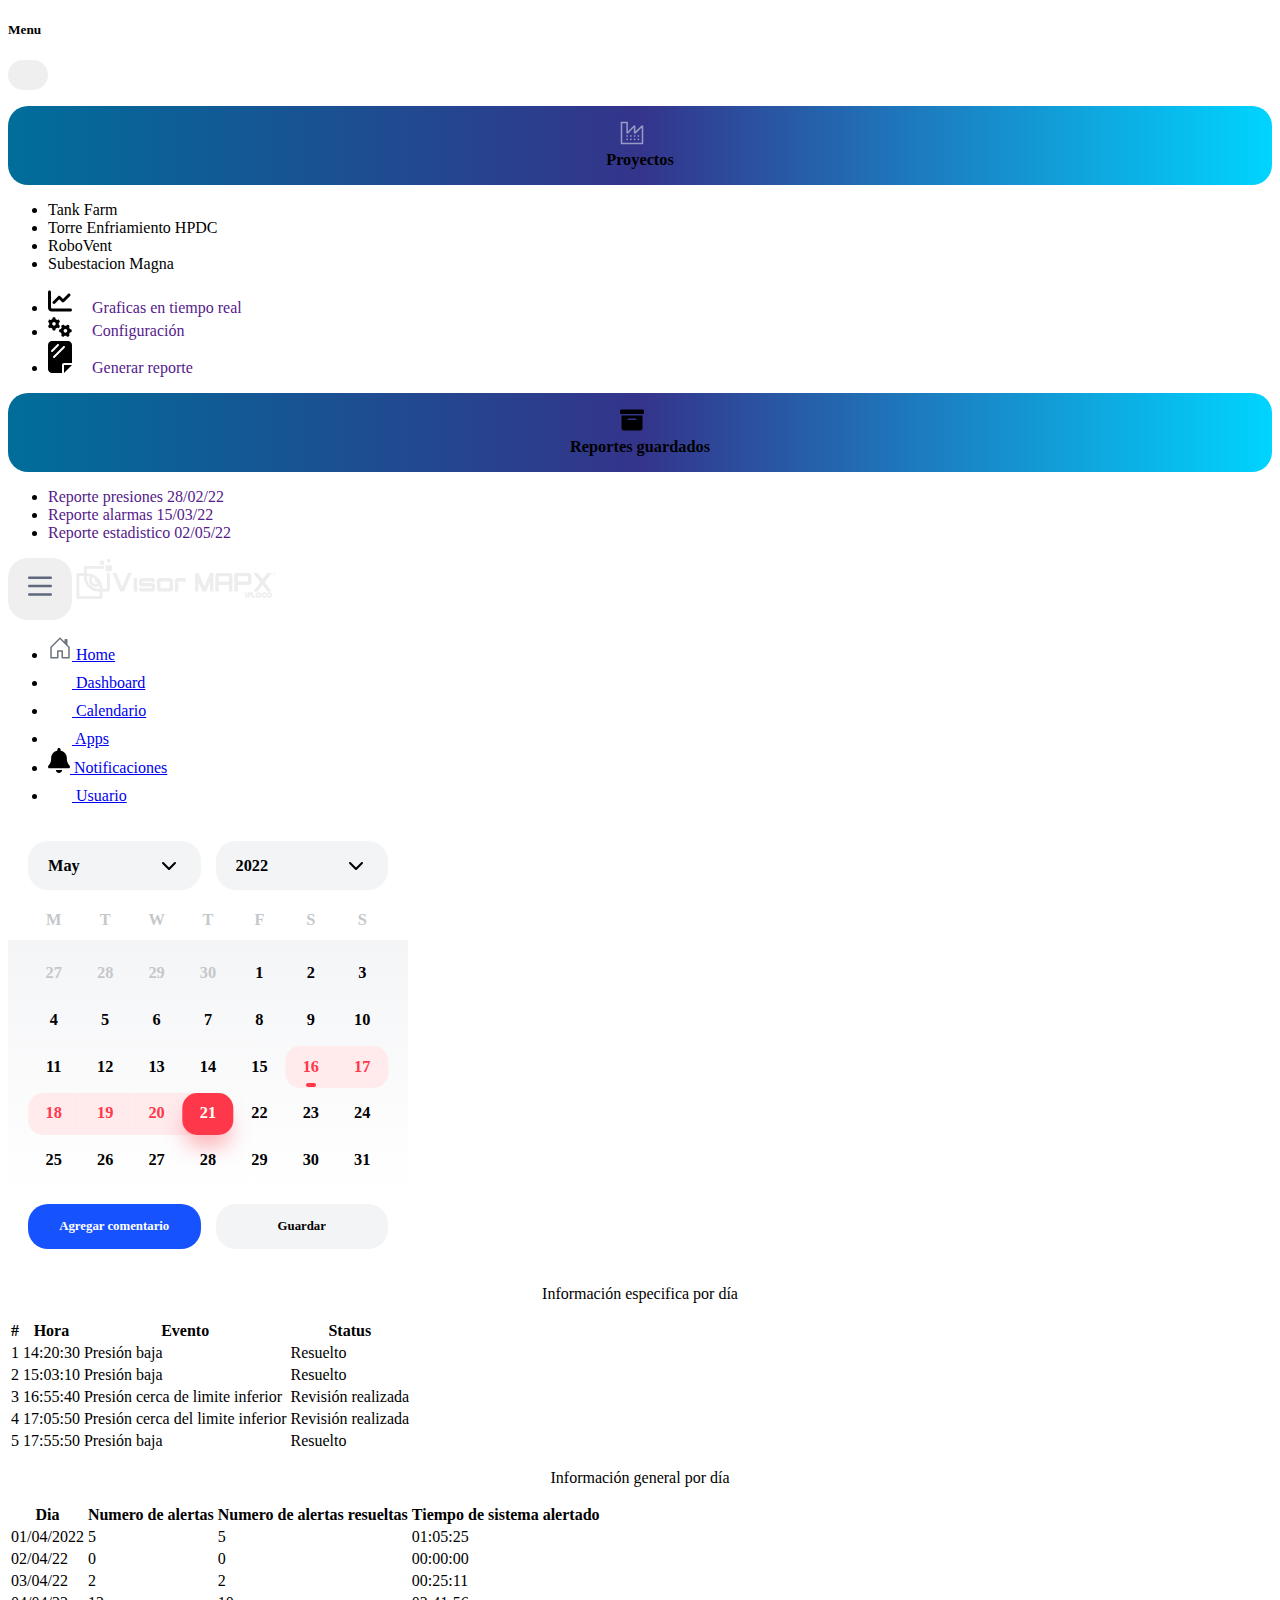
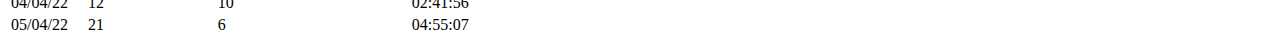
<file: calendar.html>
<!DOCTYPE html>
<html lang="en">
<head>
    <meta charset="UTF-8">
    <meta http-equiv="X-UA-Compatible" content="IE=edge">
    <meta name="viewport" content="width=device-width, initial-scale=1.0">
    <link href="https://cdn.jsdelivr.net/npm/bootstrap@5.2.0-beta1/dist/css/bootstrap.min.css" rel="stylesheet" integrity="sha384-0evHe/X+R7YkIZDRvuzKMRqM+OrBnVFBL6DOitfPri4tjfHxaWutUpFmBp4vmVor" crossorigin="anonymous">
    <link rel="stylesheet" href="./style.css">
    <title>Document</title>
</head>
<body>
    <div class="offcanvas offcanvas-start" data-bs-scroll="true" tabindex="-1" id="offcanvasWithBothOptions" aria-labelledby="offcanvasWithBothOptionsLabel">
        <div class="offcanvas-header">
          <h5 class="offcanvas-title" id="offcanvasWithBothOptionsLabel">Menu</h5>
          <button type="button" class="btn-close text-reset" data-bs-dismiss="offcanvas" aria-label="Close"></button>
        </div>
        <div class="offcanvas-body">
          <p>
            <button class="btn offcanvas__generic-button d-inline-flex justify-content-start" type="button" data-bs-toggle="collapse" data-bs-target="#projectCollapse" aria-expanded="false" aria-controls="projectCollapse">
              <div class="d-inline-flex justify-content-start">
                  <img class="offcanvas__icon offcanvas__icon-color" src="./assets/icons/projects-icon.svg" alt="">
                  <div>Proyectos</div>
              </div>
            </button>
          </p>
          <div class="collapse" id="projectCollapse">
            <div class="card card-body">
                <ul class="list-group">
                    <li class="list-group-item">Tank Farm</li>
                    <li class="list-group-item">Torre Enfriamiento HPDC</li>
                    <li class="list-group-item">RoboVent</li>
                    <li class="list-group-item">Subestacion Magna</li>
                  </ul>
            </div>
          </div>
            <ul class="list-group">
                <li class="list-group-item m-0 ps-1">
                  <img class="offcanvas__icon" src="./assets/icons/chart-line-solid.svg" alt="">
                  <a href="">Graficas en tiempo real</a>
                </li>
                <li class="list-group-item m-0 ps-1">
                  <img class="offcanvas__icon" src="./assets/icons/gears-solid.svg" alt="">
                  <a href="">Configuración</a>
                </li>
                <li class="list-group-item m-0 ps-1">
                  <img class="offcanvas__icon" src="./assets/icons/sheet-plastic-solid.svg" alt="">
                  <a href="">Generar reporte</a>
                </li>
              </ul>

              <p>
                <button class="btn offcanvas__generic-button d-inline-flex justify-content-start " type="button" data-bs-toggle="collapse" data-bs-target="#collapseReports" aria-expanded="false" aria-controls="collapseReports">
                  <div class="d-inline-flex justify-content-start">
                    <img class="offcanvas__icon" src="./assets/icons/box-archive-solid.svg" alt="">
                    <div>Reportes guardados</div>
                </div>
                </button>
              </p>
              <div class="collapse" id="collapseReports">
                <div class="card card-body">
                    <ul class="list-group">
                        <li class="list-group-item"><a href="">Reporte presiones 28/02/22</a></li>
                        <li class="list-group-item"><a href="">Reporte alarmas 15/03/22</a></li>
                        <li class="list-group-item"><a href="">Reporte estadistico 02/05/22</a></li>
                      </ul>
                </div>
              </div>
        </div>
      </div>

    <nav>
        <div class="px-3 py-2 bg-dark text-white">
            <div class="container">
              <div class="d-flex flex-wrap align-items-center justify-content-center justify-content-lg-start">
                <button class="btn" type="button" data-bs-toggle="offcanvas" data-bs-target="#offcanvasWithBothOptions" aria-controls="offcanvasWithBothOptions"><img src="/assets/icons/hambuerger.svg" alt=""></button>
                <a href="/" class="d-flex align-items-center my-2 my-lg-0 me-lg-auto text-white text-decoration-none">
                  <img src="./assets/icons/visormapx.svg" width="200rem" alt="">
                </a>
                <ul class="nav col-12 col-lg-auto my-2 justify-content-center my-md-0 text-small">
                  <li>
                    <a href="./index.html" class="nav-link text-secondary">
                        <img src="./assets/icons/home.svg" class="bi d-block mx-auto mb-1" alt="">
                      Home
                    </a>
                  </li>
                  <li>
                    <a href="#" class="nav-link text-white">
                      <img src="./assets/icons/dashboard.svg" class="bi d-block mx-auto mb-1" alt="">
                      Dashboard
                    </a>
                  </li>
                  <li>
                    <a href="#" class="nav-link text-white">
                      <img src="./assets/icons/calendar.svg" class="bi d-block mx-auto mb-1" alt="">
                      Calendario
                    </a>
                  </li>
                  <li>
                    <a href="#" class="nav-link text-white">
                      <img src="./assets/icons/apps.svg" class="bi d-block mx-auto mb-1" alt="">
                      Apps
                    </a>
                  </li>
                  <li>
                    <a href="#" class="nav-link text-white">
                      <img src="./assets/icons/bell-solid.svg" class="bi d-block mx-auto mb-1" width="22px" alt="">
                      Notificaciones
                    </a>
                  </li>
                  <li>
                    <a href="#" class="nav-link text-white">
                      <img src="./assets/icons/user.svg" class="bi d-block mx-auto mb-1" alt="">
                      Usuario
                    </a>
                  </li>
                </ul>
              </div>
            </div>
          </div>
    </nav>
<main>

    <div class="container-fluid">
        <div class="row ">
            <div class="col-lg-6 col-sm-12 d-inline-flex justify-content-center">

                <div class="calendar">
                    <div class="calendar__opts">
                      <select name="calendar__month" id="calendar__month">
                        <option>Jan</option>
                        <option>Feb</option>
                        <option>Mar</option>
                        <option>Apr</option>
                        <option selected>May</option>
                        <option>Jun</option>
                        <option>Jul</option>
                        <option>Aug</option>
                        <option>Sep</option>
                        <option>Oct</option>
                        <option>Nov</option>
                        <option>Dec</option>
                      </select>
                  
                      <select name="calendar__year" id="calendar__year">
                        <option>2019</option>
                        <option>2020</option>
                        <option>2021</option>
                        <option selected>2022</option>
                      </select>
                    </div>
                  
                    <div class="calendar__body">
                      <div class="calendar__days">
                        <div>M</div>
                        <div>T</div>
                        <div>W</div>
                        <div>T</div>
                        <div>F</div>
                        <div>S</div>
                        <div>S</div>
                      </div>
                  
                      <div class="calendar__dates">
                        <div class="calendar__date calendar__date--grey"><span>27</span></div>
                        <div class="calendar__date calendar__date--grey"><span>28</span></div>
                        <div class="calendar__date calendar__date--grey"><span>29</span></div>
                        <div class="calendar__date calendar__date--grey"><span>30</span></div>
                        <div class="calendar__date"><span>1</span></div>
                        <div class="calendar__date"><span>2</span></div>
                        <div class="calendar__date"><span>3</span></div>
                        <div class="calendar__date"><span>4</span></div>
                        <div class="calendar__date"><span>5</span></div>
                        <div class="calendar__date"><span>6</span></div>
                        <div class="calendar__date"><span>7</span></div>
                        <div class="calendar__date"><span>8</span></div>
                        <div class="calendar__date"><span>9</span></div>
                        <div class="calendar__date"><span>10</span></div>
                        <div class="calendar__date"><span>11</span></div>
                        <div class="calendar__date"><span>12</span></div>
                        <div class="calendar__date"><span>13</span></div>
                        <div class="calendar__date"><span>14</span></div>
                        <div class="calendar__date"><span>15</span></div>
                        <div class="calendar__date calendar__date--selected calendar__date--first-date calendar__date--range-start"><span>16</span></div>
                        <div class="calendar__date calendar__date--selected calendar__date--last-date"><span>17</span></div>
                        <div class="calendar__date calendar__date--selected calendar__date--first-date"><span>18</span></div>
                        <div class="calendar__date calendar__date--selected"><span>19</span></div>
                        <div class="calendar__date calendar__date--selected"><span>20</span></div>
                        <div class="calendar__date calendar__date--selected calendar__date--last-date calendar__date--range-end"><span>21</span></div>
                        <div class="calendar__date"><span>22</span></div>
                        <div class="calendar__date"><span>23</span></div>
                        <div class="calendar__date"><span>24</span></div>
                        <div class="calendar__date"><span>25</span></div>
                        <div class="calendar__date"><span>26</span></div>
                        <div class="calendar__date"><span>27</span></div>
                        <div class="calendar__date"><span>28</span></div>
                        <div class="calendar__date"><span>29</span></div>
                        <div class="calendar__date"><span>30</span></div>
                        <div class="calendar__date"><span>31</span></div>
                      </div>
                    </div>
                  
                    <div class="calendar__buttons">
                      <button class="calendar__button calendar__button--primary">Agregar comentario</button>
                  
                      <button class="calendar__button calendar__button--grey">Guardar</button>
                    </div>
                  </div>

            </div>
            <div class="col-lg-6 col-sm-12">
                <p class="table__tittle">Información especifica por día</p> <!--specific day table-->
                <table class="table table-sm">
                    <thead>
                        <tr>
                            <th>
                                #
                            </th>
                            <th>
                                Hora
                            </th>
                            <th>
                                Evento
                            </th>
                            <th>
                                Status
                            </th>
                        </tr>
                    </thead>
                    <tbody>
                        <tr class="table-danger">
                            <td>
                                1
                            </td>
                            <td>
                                14:20:30
                            </td>
                            <td>
                                Presión baja
                            </td>
                            <td>
                                Resuelto
                            </td>
                        </tr>
                        <tr class="table-danger">
                            <td>
                                2
                            </td>
                            <td>
                                15:03:10
                            </td>
                            <td>
                                Presión baja
                            </td>
                            <td>
                                Resuelto
                            </td>
                        </tr>
                        <tr class="table-warning">
                            <td>
                                3
                            </td>
                            <td>
                                16:55:40
                            </td>
                            <td>
                                Presión cerca de limite inferior
                            </td>
                            <td>
                                Revisión realizada
                            </td>
                        </tr>
                        <tr class="table-warning">
                            <td>
                                4
                            </td>
                            <td>
                                17:05:50
                            </td>
                            <td>
                                Presión cerca del limite inferior
                            </td>
                            <td>
                                Revisión realizada
                            </td>
                        </tr>
                        <tr class="table-danger">
                            <td>
                                5
                            </td>
                            <td>
                                17:55:50
                            </td>
                            <td>
                                Presión baja
                            </td>
                            <td>
                                Resuelto
                            </td>
                        </tr>
                    </tbody>
                </table>
            </div>
        </div>
        <div class="row">
            <div class="col-12">
                <p class="table__tittle">Información general por día</p> <!--specific day table-->
                <table class="table table-striped table-sm">
                    <thead>
                        <tr>
                            <th>
                                Dia
                            </th>
                            <th>
                                Numero de alertas
                            </th>
                            <th>
                                Numero de alertas resueltas
                            </th>
                            <th>
                                Tiempo de sistema alertado
                            </th>
                        </tr>
                    </thead>
                    <tbody>
                        <tr class="table-success">
                            <td>
                                01/04/2022
                            </td>
                            <td>
                                5
                            </td>
                            <td>
                                5
                            </td>
                            <td>
                                01:05:25
                            </td>
                        </tr>
                        <tr class="table-success">
                            <td>
                                02/04/22
                            </td>
                            <td>
                                0
                            </td>
                            <td>
                                0
                            </td>
                            <td>
                                00:00:00
                            </td>
                        </tr>
                        <tr class="table-success">
                            <td>
                                03/04/22
                            </td>
                            <td>
                                2
                            </td>
                            <td>
                                2
                            </td>
                            <td>
                                00:25:11
                            </td>
                        </tr>
                        <tr class="table-warning">
                            <td>
                                04/04/22
                            </td>
                            <td>
                                12
                            </td>
                            <td>
                                10
                            </td>
                            <td>
                                02:41:56
                            </td>
                        </tr>
                        <tr class="table-danger">
                            <td>
                                05/04/22
                            </td>
                            <td>
                                21
                            </td>
                            <td>
                                6
                            </td>
                            <td>
                                04:55:07
                            </td>
                        </tr>
                    </tbody>
                </table>
            </div>
        </div>
    </div>

</main>
<script src="https://cdn.jsdelivr.net/npm/bootstrap@5.2.0-beta1/dist/js/bootstrap.min.js" integrity="sha384-kjU+l4N0Yf4ZOJErLsIcvOU2qSb74wXpOhqTvwVx3OElZRweTnQ6d31fXEoRD1Jy" crossorigin="anonymous"></script> 
</body>
</html>
</file>
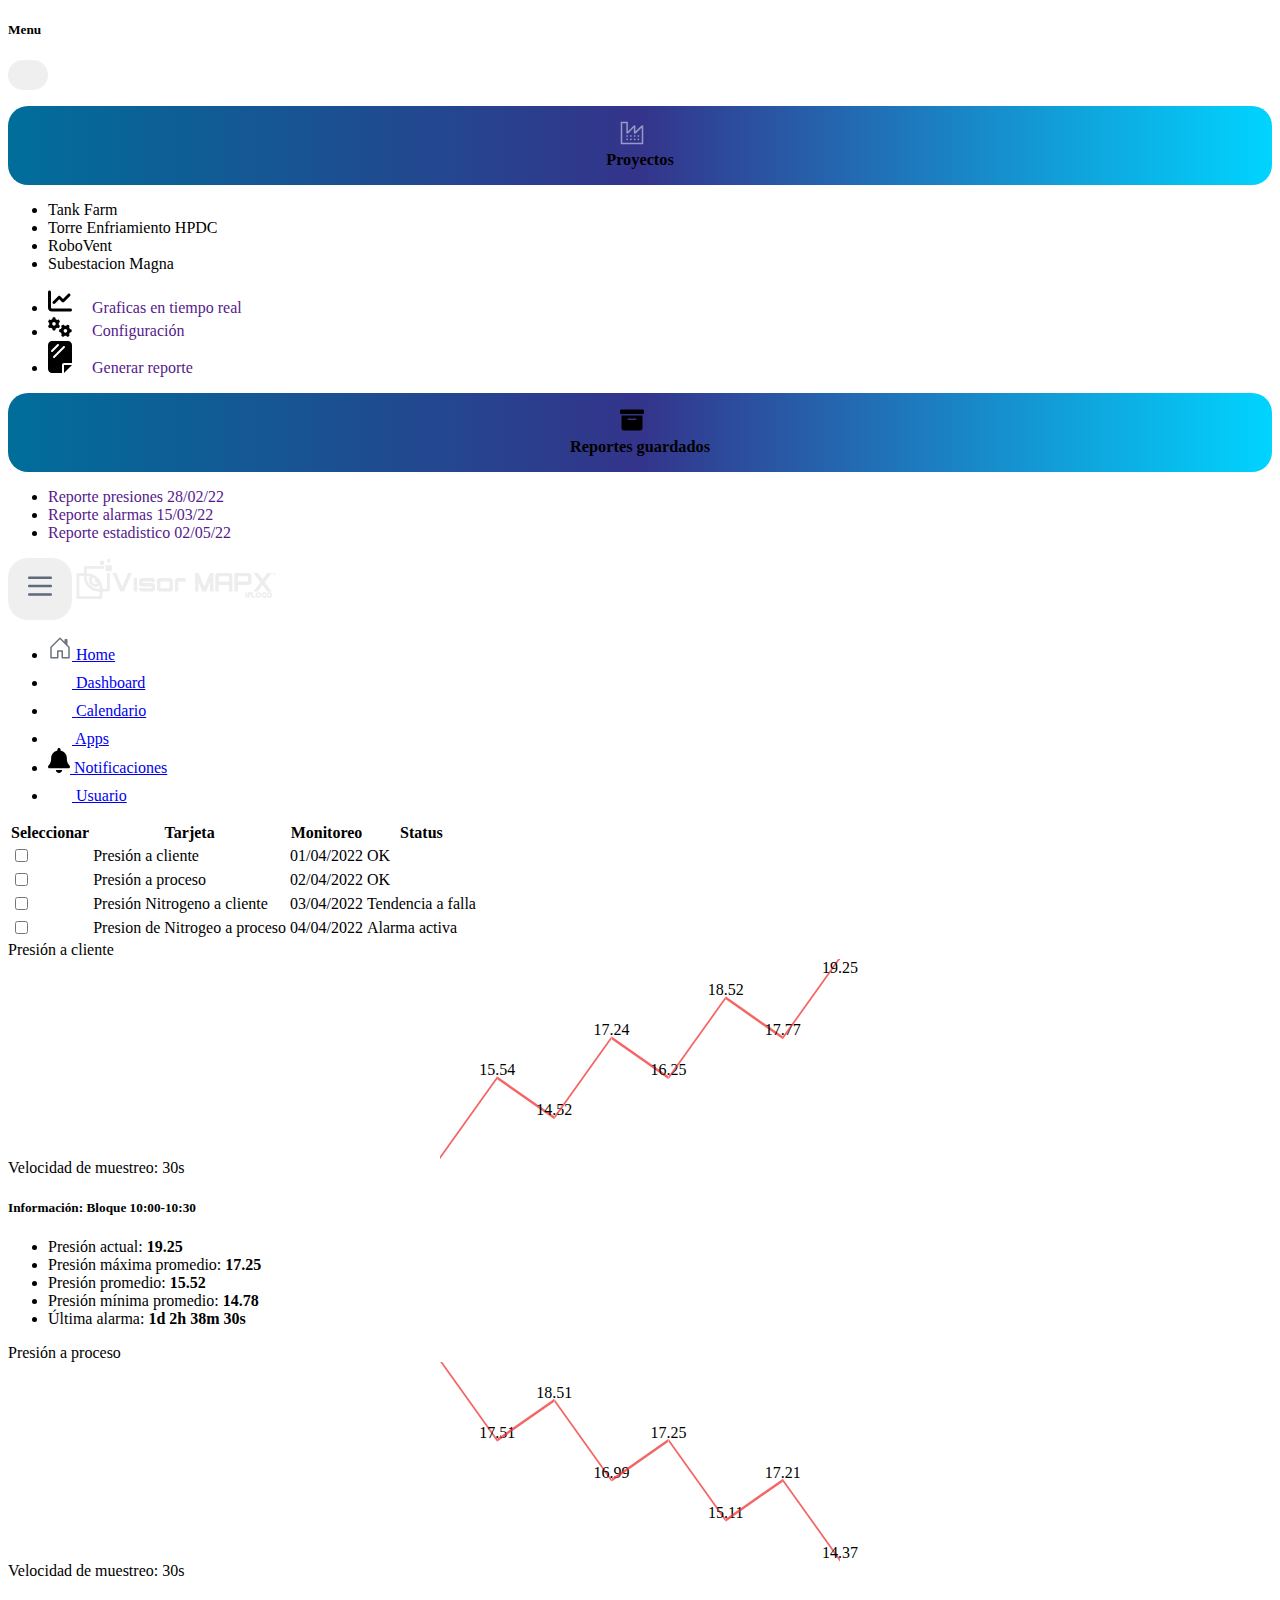
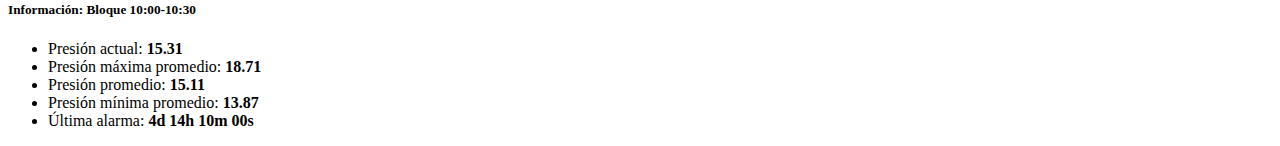
<file: dashboard.html>
<!DOCTYPE html>
<html lang="en">
<head>
    <meta charset="UTF-8">
    <meta http-equiv="X-UA-Compatible" content="IE=edge">
    <link href="https://cdn.jsdelivr.net/npm/bootstrap@5.2.0-beta1/dist/css/bootstrap.min.css" rel="stylesheet" integrity="sha384-0evHe/X+R7YkIZDRvuzKMRqM+OrBnVFBL6DOitfPri4tjfHxaWutUpFmBp4vmVor" crossorigin="anonymous">
    <meta name="viewport" content="width=device-width, initial-scale=1.0">
    <link rel="stylesheet" href="./charts.min.css">
    <link rel="stylesheet" href="./style.css">
    <title>Document</title>
</head>
<body>
    <div class="offcanvas offcanvas-start" data-bs-scroll="true" tabindex="-1" id="offcanvasWithBothOptions" aria-labelledby="offcanvasWithBothOptionsLabel">
        <div class="offcanvas-header">
          <h5 class="offcanvas-title" id="offcanvasWithBothOptionsLabel">Menu</h5>
          <button type="button" class="btn-close text-reset" data-bs-dismiss="offcanvas" aria-label="Close"></button>
        </div>
        <div class="offcanvas-body">
          <p>
            <button class="btn offcanvas__generic-button d-inline-flex justify-content-start" type="button" data-bs-toggle="collapse" data-bs-target="#projectCollapse" aria-expanded="false" aria-controls="projectCollapse">
              <div class="d-inline-flex justify-content-start">
                  <img class="offcanvas__icon offcanvas__icon-color" src="./assets/icons/projects-icon.svg" alt="">
                  <div>Proyectos</div>
              </div>
            </button>
          </p>
          <div class="collapse" id="projectCollapse">
            <div class="card card-body">
                <ul class="list-group">
                    <li class="list-group-item">Tank Farm</li>
                    <li class="list-group-item">Torre Enfriamiento HPDC</li>
                    <li class="list-group-item">RoboVent</li>
                    <li class="list-group-item">Subestacion Magna</li>
                  </ul>
            </div>
          </div>
            <ul class="list-group">
                <li class="list-group-item m-0 ps-1">
                  <img class="offcanvas__icon" src="./assets/icons/chart-line-solid.svg" alt="">
                  <a href="">Graficas en tiempo real</a>
                </li>
                <li class="list-group-item m-0 ps-1">
                  <img class="offcanvas__icon" src="./assets/icons/gears-solid.svg" alt="">
                  <a href="">Configuración</a>
                </li>
                <li class="list-group-item m-0 ps-1">
                  <img class="offcanvas__icon" src="./assets/icons/sheet-plastic-solid.svg" alt="">
                  <a href="">Generar reporte</a>
                </li>
              </ul>

              <p>
                <button class="btn offcanvas__generic-button d-inline-flex justify-content-start " type="button" data-bs-toggle="collapse" data-bs-target="#collapseReports" aria-expanded="false" aria-controls="collapseReports">
                  <div class="d-inline-flex justify-content-start">
                    <img class="offcanvas__icon" src="./assets/icons/box-archive-solid.svg" alt="">
                    <div>Reportes guardados</div>
                </div>
                </button>
              </p>
              <div class="collapse" id="collapseReports">
                <div class="card card-body">
                    <ul class="list-group">
                        <li class="list-group-item"><a href="">Reporte presiones 28/02/22</a></li>
                        <li class="list-group-item"><a href="">Reporte alarmas 15/03/22</a></li>
                        <li class="list-group-item"><a href="">Reporte estadistico 02/05/22</a></li>
                      </ul>
                </div>
              </div>
        </div>
      </div>

    <nav>
        <div class="px-3 py-2 bg-dark text-white">
            <div class="container">
              <div class="d-flex flex-wrap align-items-center justify-content-center justify-content-lg-start">
                <button class="btn" type="button" data-bs-toggle="offcanvas" data-bs-target="#offcanvasWithBothOptions" aria-controls="offcanvasWithBothOptions"><img src="/assets/icons/hambuerger.svg" alt=""></button>
                <a href="/" class="d-flex align-items-center my-2 my-lg-0 me-lg-auto text-white text-decoration-none">
                  <img src="./assets/icons/visormapx.svg" width="200rem" alt="">
                </a>
                <ul class="nav col-12 col-lg-auto my-2 justify-content-center my-md-0 text-small">
                  <li>
                    <a href="./index.html" class="nav-link text-secondary">
                        <img src="./assets/icons/home.svg" class="bi d-block mx-auto mb-1" alt="">
                      Home
                    </a>
                  </li>
                  <li>
                    <a href="#" class="nav-link text-white">
                      <img src="./assets/icons/dashboard.svg" class="bi d-block mx-auto mb-1" alt="">
                      Dashboard
                    </a>
                  </li>
                  <li>
                    <a href="./calendar.html" class="nav-link text-white">
                      <img src="./assets/icons/calendar.svg" class="bi d-block mx-auto mb-1" alt="">
                      Calendario
                    </a>
                  </li>
                  <li>
                    <a href="#" class="nav-link text-white">
                      <img src="./assets/icons/apps.svg" class="bi d-block mx-auto mb-1" alt="">
                      Apps
                    </a>
                  </li>
                  <li>
                    <a href="#" class="nav-link text-white">
                      <img src="./assets/icons/bell-solid.svg" class="bi d-block mx-auto mb-1" width="22px" alt="">
                      Notificaciones
                    </a>
                  </li>
                  <li>
                    <a href="#" class="nav-link text-white">
                      <img src="./assets/icons/user.svg" class="bi d-block mx-auto mb-1" alt="">
                      Usuario
                    </a>
                  </li>
                </ul>
              </div>
            </div>
          </div>
    </nav>

    <main>

        <div class="container-fluid">
            <div class="row">
                <div class="col-12">
                    <table class="table table-responsive table-hover">
                        <thead>
                            <tr data-toggle="collapse" id="row1" data-target=".row1">
                                <th>
                                    Seleccionar
                                </th>
                                <th>
                                    Tarjeta
                                </th>
                                <th>
                                    Monitoreo
                                </th>
                                <th>
                                    Status
                                </th>
                            </tr>
                        </thead>
                        <tbody>
                            <tr class="table-active clickable " data-toggle="collapse" id="row2" data-target=".row2">
                                <td>  
                                    <input type="checkbox" name="vehicle1" value="Bike">
                                </td>
                                <td>
                                    Presión a cliente
                                </td>
                                <td>
                                    01/04/2022
                                </td>
                                <td>
                                    OK
                                </td>
                            </tr>
                            <tr class="table-success">
                                <td>
                                    <input type="checkbox" name="vehicle1" value="Bike">
                                </td>
                                <td>
                                    Presión a proceso
                                </td>
                                <td>
                                    02/04/2022
                                </td>
                                <td>
                                    OK
                                </td>
                            </tr>
                            <tr class="table-warning">
                                <td>
                                    <input type="checkbox" name="vehicle1" value="Bike">
                                </td>
                                <td>
                                    Presión Nitrogeno a cliente
                                </td>
                                <td>
                                    03/04/2022
                                </td>
                                <td>
                                    Tendencia a falla
                                </td>
                            </tr>
                            <tr class="table-danger">
                                <td>
                                    <input type="checkbox" name="vehicle1" value="Bike">
                                </td>
                                <td>
                                    Presion de Nitrogeo a proceso
                                </td>
                                <td>
                                    04/04/2022
                                </td>
                                <td>
                                    Alarma activa
                                </td>
                            </tr>
                        </tbody>
                    </table>
                </div>
            </div>
            <div class="row">
                <div class="col-lg-8 col-sm-12">

                    <div class="card text-center">
                        <div class="card-header">
                          Presión a cliente
                        </div>
                        <div class="card-body">
                            <table class="charts-css line" id="my-chart">

                                <tbody>
                                  <tr>
                                    <td style="--start: 0.0; --size: 0.4"> <span class="data"> 15.54 </span> </td>
                                  </tr>
                                  <tr>
                                    <td style="--start: 0.4; --size: 0.2"> <span class="data"> 14.52 </span> </td>
                                  </tr>
                                  <tr>
                                    <td style="--start: 0.2; --size: 0.6"> <span class="data"> 17.24 </span> </td>
                                  </tr>
                                  <tr>
                                    <td style="--start: 0.6; --size: 0.4"> <span class="data"> 16.25 </span> </td>
                                  </tr>
                                  <tr>
                                    <td style="--start: 0.4; --size: 0.8"> <span class="data"> 18.52 </span> </td>
                                  </tr>
                                  <tr>
                                    <td style="--start: 0.8; --size: 0.6"> <span class="data"> 17.77 </span> </td>
                                  </tr>
                                  <tr>
                                    <td style="--start: 0.6; --size: 1.0"> <span class="data"> 19.25 </span> </td>
                                  </tr>
                                </tbody>
                              
                              </table>
                        </div>
                        <div class="card-footer text-muted">
                          Velocidad de muestreo: 30s
                        </div>
                      </div>

                </div>
                <div class="col-lg-4 col-sm-12">
                    <div class="card card__size">
                        <div class="card-body">
                          <h5 class="card-title">Información: <b>Bloque 10:00-10:30</b></h5>
                          <ul class="list-group list-group-flush">
                            <li class="list-group-item">Presión actual: <b>19.25</b> </li>
                            <li class="list-group-item">Presión máxima promedio: <b>17.25</b></li>
                            <li class="list-group-item">Presión promedio: <b>15.52</b></li>
                            <li class="list-group-item">Presión mínima promedio: <b>14.78</b></li>
                            <li class="list-group-item">Última alarma: <b>1d 2h 38m 30s</b></li>
                          </ul>
                        </div>
                      </div>
                </div>
            </div>
            <div class="row mt-3">
                <div class="col-lg-8 col-sm-12">

                    <div class="card text-center">
                        <div class="card-header">
                          Presión a proceso
                        </div>
                        <div class="card-body">
                            <table class="charts-css line reverse" id="my-chart">

                                <tbody>
                                  <tr>
                                    <td style="--start: 0.0; --size: 0.4"> <span class="data"> 17.51 </span> </td>
                                  </tr>
                                  <tr>
                                    <td style="--start: 0.4; --size: 0.2"> <span class="data"> 18.51 </span> </td>
                                  </tr>
                                  <tr>
                                    <td style="--start: 0.2; --size: 0.6"> <span class="data"> 16.99 </span> </td>
                                  </tr>
                                  <tr>
                                    <td style="--start: 0.6; --size: 0.4"> <span class="data"> 17.25 </span> </td>
                                  </tr>
                                  <tr>
                                    <td style="--start: 0.4; --size: 0.8"> <span class="data"> 15.11 </span> </td>
                                  </tr>
                                  <tr>
                                    <td style="--start: 0.8; --size: 0.6"> <span class="data"> 17.21 </span> </td>
                                  </tr>
                                  <tr>
                                    <td style="--start: 0.6; --size: 1.0"> <span class="data"> 14.37 </span> </td>
                                  </tr>
                                </tbody>
                              
                              </table>
                        </div>
                        <div class="card-footer text-muted">
                          Velocidad de muestreo: 30s
                        </div>
                      </div>


                </div>
                <div class="col-lg-4 col-sm-12">
                    <div class="card card__size">
                        <div class="card-body">
                          <h5 class="card-title">Información: <b>Bloque 10:00-10:30</b></h5>
                          <ul class="list-group list-group-flush">
                            <li class="list-group-item">Presión actual: <b>15.31</b> </li>
                            <li class="list-group-item">Presión máxima promedio: <b>18.71</b></li>
                            <li class="list-group-item">Presión promedio: <b>15.11</b></li>
                            <li class="list-group-item">Presión mínima promedio: <b>13.87</b></li>
                            <li class="list-group-item">Última alarma: <b>4d 14h 10m 00s</b></li>
                          </ul>
                        </div>
                      </div>
                </div>
            </div>
        </div>

    </main>

    <script src="https://cdn.jsdelivr.net/npm/bootstrap@5.2.0-beta1/dist/js/bootstrap.min.js" integrity="sha384-kjU+l4N0Yf4ZOJErLsIcvOU2qSb74wXpOhqTvwVx3OElZRweTnQ6d31fXEoRD1Jy" crossorigin="anonymous"></script> 
</body>
</html>
</file>
<file: style.css>
* {
  -webkit-box-sizing: border-box;
          box-sizing: border-box;
}

#my-chart.line {
  height: 200px;
  max-width: 400px;
  margin: 0 auto;
}

.card__size {
  height: 100%;
}

.card__tank-farm {
  background-color: #b1f8cdc2;
}

.card__cooling-tower {
  background-color: #ebf672c2;
}

.card__subestacion {
  background-color: #b1f8cdc2;
}

.card__robovent {
  background-color: #fc6363ac;
}

.card-info__logo {
  width: 8rem;
  height: auto;
}

.offcanvas__icon {
  width: 24px;
  margin-right: 1rem;
}

.offcanvas__icon-color {
  -webkit-filter: black;
          filter: black;
}

.offcanvas__generic-button {
  width: 100%;
  background: #006e9a;
  background: -webkit-gradient(linear, left top, right top, from(#006e9a), color-stop(50%, #34348b), to(#00d4ff));
  background: linear-gradient(90deg, #006e9a 0%, #34348b 50%, #00d4ff 100%);
}

.offcanvas a {
  text-decoration: none;
}

.table__tittle {
  text-align: center;
}

.calendar {
  --side-padding: 20px;
  --border-radius: 34px;
  --accent-br: 15px;
  width: 400px;
}

.calendar select {
  background-color: #f3f4f6;
  padding: 15px 20px;
}

.calendar__opts, .calendar__buttons {
  background-color: #fff;
  display: -ms-grid;
  display: grid;
  -ms-grid-columns: 1fr 1fr;
      grid-template-columns: 1fr 1fr;
  -webkit-column-gap: 15px;
          column-gap: 15px;
}

.calendar__opts {
  border-top-left-radius: var(--border-radius);
  border-top-right-radius: var(--border-radius);
  padding: 20px var(--side-padding);
}

.calendar__body {
  background-image: -webkit-gradient(linear, left top, left bottom, from(#f3f4f6), to(#fff));
  background-image: linear-gradient(to bottom, #f3f4f6, #fff);
}

.calendar__days {
  background-color: #fff;
  padding: 0 var(--side-padding) 10px;
  display: -ms-grid;
  display: grid;
  -ms-grid-columns: (1fr)[7];
      grid-template-columns: repeat(7, 1fr);
}

.calendar__days > div {
  text-align: center;
  font-weight: 700;
  font-size: 1.02rem;
  color: #c5c8ca;
}

.calendar__dates {
  padding: 10px var(--side-padding);
  display: -ms-grid;
  display: grid;
  -ms-grid-columns: (1fr)[7];
      grid-template-columns: repeat(7, 1fr);
}

.calendar__date {
  --height: calc(400px / 6 - var(--side-padding));
  text-align: center;
  height: var(--height);
  line-height: var(--height);
  font-weight: 600;
  font-size: 1.02rem;
  cursor: pointer;
  position: relative;
}

.calendar__date::before {
  content: "";
  position: absolute;
  background-color: rgba(255, 255, 255, 0);
  width: 100%;
  height: calc(var(--height) * 0.9);
  top: 50%;
  left: 50%;
  -webkit-transform: translate(-50%, -50%);
          transform: translate(-50%, -50%);
  border-radius: var(--accent-br);
  -webkit-transition: background-color 0.3s ease;
  transition: background-color 0.3s ease;
}

.calendar__date:not(.calendar__date--selected):not(.calendar__date--grey):hover::before {
  background-color: #ededed;
}

.calendar__date--grey {
  color: #c5c8ca;
  cursor: not-allowed;
}

.calendar__date--selected {
  color: #ff374b;
}

.calendar__date--selected::before {
  background-color: #ffeaec;
  border-radius: 0px;
}

.calendar__date--first-date::before {
  border-top-left-radius: var(--accent-br);
  border-bottom-left-radius: var(--accent-br);
}

.calendar__date--last-date::before {
  border-top-right-radius: var(--accent-br);
  border-bottom-right-radius: var(--accent-br);
}

.calendar__date--range-start::after {
  content: "";
  position: absolute;
  bottom: 3px;
  border-radius: 24px;
  left: 50%;
  -webkit-transform: translateX(-50%);
          transform: translateX(-50%);
  background-color: #ff374b;
  width: 10px;
  height: 4px;
}

.calendar__date--range-end {
  color: #fff;
}

.calendar__date--range-end::before {
  -webkit-box-shadow: 0 15px 20px -3px rgba(255, 55, 75, 0.35);
          box-shadow: 0 15px 20px -3px rgba(255, 55, 75, 0.35);
  background-color: #ff374b;
  border-radius: var(--accent-br);
  z-index: 1;
}

.calendar__date--range-end::after {
  content: "";
  position: absolute;
  height: calc(var(--height) * 0.9);
  background-color: #ffeaec;
  width: 50px;
  top: 50%;
  right: 50%;
  -webkit-transform: translateY(-50%);
          transform: translateY(-50%);
}

.calendar__date span {
  position: relative;
  z-index: 1;
}

.calendar__buttons {
  padding: 10px var(--side-padding) 20px;
  border-bottom-left-radius: var(--border-radius);
  border-bottom-right-radius: var(--border-radius);
}

.calendar__button {
  cursor: pointer;
  font-size: .8rem;
}

.calendar__button--grey {
  background-color: #f3f4f6;
}

.calendar__button--primary {
  background-color: #1752ff;
  color: #fff;
  -webkit-transition: -webkit-box-shadow 0.3s cubic-bezier(0.21, 0.68, 0.09, 0.27), -webkit-transform 0.2s linear;
  transition: -webkit-box-shadow 0.3s cubic-bezier(0.21, 0.68, 0.09, 0.27), -webkit-transform 0.2s linear;
  transition: box-shadow 0.3s cubic-bezier(0.21, 0.68, 0.09, 0.27), transform 0.2s linear;
  transition: box-shadow 0.3s cubic-bezier(0.21, 0.68, 0.09, 0.27), transform 0.2s linear, -webkit-box-shadow 0.3s cubic-bezier(0.21, 0.68, 0.09, 0.27), -webkit-transform 0.2s linear;
}

.calendar__button--primary:hover {
  -webkit-box-shadow: 0 20px 30px -13px rgba(23, 82, 255, 0.45);
          box-shadow: 0 20px 30px -13px rgba(23, 82, 255, 0.45);
  -webkit-transform: translateY(-3px);
          transform: translateY(-3px);
}

.calendar__button--primary:active {
  -webkit-box-shadow: 0 10px 10px -6px rgba(23, 82, 255, 0.45);
          box-shadow: 0 10px 10px -6px rgba(23, 82, 255, 0.45);
  -webkit-transform: translateY(-1px);
          transform: translateY(-1px);
}

select,
button {
  font-family: inherit;
  font-weight: 700;
  font-size: 1.02rem;
  border-radius: 20px;
  outline: none;
  border: 0;
  padding: 15px 20px;
  -webkit-appearance: none;
  -moz-appearance: none;
  appearance: none;
}

select {
  background-image: url("data:image/svg+xml,%3C%3Fxml version='1.0' encoding='utf-8'%3F%3E%3C!DOCTYPE svg PUBLIC '-//W3C//DTD SVG 1.1//EN' 'http://www.w3.org/Graphics/SVG/1.1/DTD/svg11.dtd'%3E%3Csvg version='1.1' id='Capa_1' xmlns='http://www.w3.org/2000/svg' xmlns:xlink='http://www.w3.org/1999/xlink' x='0px' y='0px' width='960px' height='560px' viewBox='0 0 960 560' enable-background='new 0 0 960 560' xml:space='preserve'%3E%3Cg id='Rounded_Rectangle_33_copy_4_1_'%3E%3Cpath d='M480,344.181L268.869,131.889c-15.756-15.859-41.3-15.859-57.054,0c-15.754,15.857-15.754,41.57,0,57.431l237.632,238.937 c8.395,8.451,19.562,12.254,30.553,11.698c10.993,0.556,22.159-3.247,30.555-11.698l237.631-238.937 c15.756-15.86,15.756-41.571,0-57.431s-41.299-15.859-57.051,0L480,344.181z'/%3E%3C/g%3E%3C/svg%3E");
  background-size: 24px;
  background-repeat: no-repeat;
  background-position: calc(100% - var(--side-padding)) center;
}
/*# sourceMappingURL=style.css.map */
</file>
<file: charts.min.css>
.charts-css{--color-1:rgba(240,50,50,0.75);--color-2:rgba(255,180,50,0.75);--color-3:rgba(255,220,90,0.75);--color-4:rgba(100,210,80,0.75);--color-5:rgba(90,165,255,0.75);--color-6:rgba(170,90,240,0.75);--color-7:hsla(0,0%,70.6%,0.75);--color-8:hsla(0,0%,43.1%,0.75);--color-9:rgba(170,150,110,0.75);--color-10:rgba(130,50,20,0.75);--chart-bg-color:#f5f5f5;--heading-size:0px;--primary-axis-color:#000;--primary-axis-style:solid;--primary-axis-width:1px;--secondary-axes-color:rgba(0,0,0,0.15);--secondary-axes-style:solid;--secondary-axes-width:1px;--data-axes-color:rgba(0,0,0,0.15);--data-axes-style:solid;--data-axes-width:1px;--legend-border-color:#c8c8c8;position:relative;display:block;width:100%;height:100%;margin:0 auto;padding:0;border:0;-webkit-print-color-adjust:exact;color-adjust:exact}.charts-css,.charts-css *,.charts-css::after,.charts-css ::after,.charts-css::before,.charts-css ::before{-webkit-box-sizing:border-box;box-sizing:border-box}table.charts-css{border-collapse:collapse;border-spacing:0;empty-cells:show;overflow:initial;background-color:transparent}table.charts-css caption,table.charts-css colgroup,table.charts-css tbody,table.charts-css td,table.charts-css th,table.charts-css thead,table.charts-css tr{display:block;margin:0;padding:0;border:0;background-color:transparent}table.charts-css colgroup,table.charts-css tfoot,table.charts-css thead{display:none}ol.charts-css,ul.charts-css{list-style-type:none}ol.charts-css li,ul.charts-css li{margin:0;padding:0;border:0}.charts-css:not(.show-heading) caption{display:none}.charts-css.show-heading{--heading-size:1.5rem}.charts-css.show-heading caption{display:block;width:100%;height:var(--heading-size)}.charts-css.area tbody tr td:nth-of-type(10n+1)::before,.charts-css.bar.multiple tbody tr td:nth-of-type(10n+1),.charts-css.bar tbody tr:nth-of-type(10n+1) td,.charts-css.column.multiple tbody tr td:nth-of-type(10n+1),.charts-css.column tbody tr:nth-of-type(10n+1) td,.charts-css.line tbody tr td:nth-of-type(10n+1)::before{background:var(--color,var(--color-1))}.charts-css.area tbody tr td:nth-of-type(10n+2)::before,.charts-css.bar.multiple tbody tr td:nth-of-type(10n+2),.charts-css.bar tbody tr:nth-of-type(10n+2) td,.charts-css.column.multiple tbody tr td:nth-of-type(10n+2),.charts-css.column tbody tr:nth-of-type(10n+2) td,.charts-css.line tbody tr td:nth-of-type(10n+2)::before{background:var(--color,var(--color-2))}.charts-css.area tbody tr td:nth-of-type(10n+3)::before,.charts-css.bar.multiple tbody tr td:nth-of-type(10n+3),.charts-css.bar tbody tr:nth-of-type(10n+3) td,.charts-css.column.multiple tbody tr td:nth-of-type(10n+3),.charts-css.column tbody tr:nth-of-type(10n+3) td,.charts-css.line tbody tr td:nth-of-type(10n+3)::before{background:var(--color,var(--color-3))}.charts-css.area tbody tr td:nth-of-type(10n+4)::before,.charts-css.bar.multiple tbody tr td:nth-of-type(10n+4),.charts-css.bar tbody tr:nth-of-type(10n+4) td,.charts-css.column.multiple tbody tr td:nth-of-type(10n+4),.charts-css.column tbody tr:nth-of-type(10n+4) td,.charts-css.line tbody tr td:nth-of-type(10n+4)::before{background:var(--color,var(--color-4))}.charts-css.area tbody tr td:nth-of-type(10n+5)::before,.charts-css.bar.multiple tbody tr td:nth-of-type(10n+5),.charts-css.bar tbody tr:nth-of-type(10n+5) td,.charts-css.column.multiple tbody tr td:nth-of-type(10n+5),.charts-css.column tbody tr:nth-of-type(10n+5) td,.charts-css.line tbody tr td:nth-of-type(10n+5)::before{background:var(--color,var(--color-5))}.charts-css.area tbody tr td:nth-of-type(10n+6)::before,.charts-css.bar.multiple tbody tr td:nth-of-type(10n+6),.charts-css.bar tbody tr:nth-of-type(10n+6) td,.charts-css.column.multiple tbody tr td:nth-of-type(10n+6),.charts-css.column tbody tr:nth-of-type(10n+6) td,.charts-css.line tbody tr td:nth-of-type(10n+6)::before{background:var(--color,var(--color-6))}.charts-css.area tbody tr td:nth-of-type(10n+7)::before,.charts-css.bar.multiple tbody tr td:nth-of-type(10n+7),.charts-css.bar tbody tr:nth-of-type(10n+7) td,.charts-css.column.multiple tbody tr td:nth-of-type(10n+7),.charts-css.column tbody tr:nth-of-type(10n+7) td,.charts-css.line tbody tr td:nth-of-type(10n+7)::before{background:var(--color,var(--color-7))}.charts-css.area tbody tr td:nth-of-type(10n+8)::before,.charts-css.bar.multiple tbody tr td:nth-of-type(10n+8),.charts-css.bar tbody tr:nth-of-type(10n+8) td,.charts-css.column.multiple tbody tr td:nth-of-type(10n+8),.charts-css.column tbody tr:nth-of-type(10n+8) td,.charts-css.line tbody tr td:nth-of-type(10n+8)::before{background:var(--color,var(--color-8))}.charts-css.area tbody tr td:nth-of-type(10n+9)::before,.charts-css.bar.multiple tbody tr td:nth-of-type(10n+9),.charts-css.bar tbody tr:nth-of-type(10n+9) td,.charts-css.column.multiple tbody tr td:nth-of-type(10n+9),.charts-css.column tbody tr:nth-of-type(10n+9) td,.charts-css.line tbody tr td:nth-of-type(10n+9)::before{background:var(--color,var(--color-9))}.charts-css.area tbody tr td:nth-of-type(10n+10)::before,.charts-css.bar.multiple tbody tr td:nth-of-type(10n+10),.charts-css.bar tbody tr:nth-of-type(10n+10) td,.charts-css.column.multiple tbody tr td:nth-of-type(10n+10),.charts-css.column tbody tr:nth-of-type(10n+10) td,.charts-css.line tbody tr td:nth-of-type(10n+10)::before{background:var(--color,var(--color-10))}.charts-css.hide-data .data{opacity:0}.charts-css.show-data-on-hover .data{-webkit-transition-duration:.3s;transition-duration:.3s;opacity:0}.charts-css.show-data-on-hover tr:hover .data{-webkit-transition-duration:.3s;transition-duration:.3s;opacity:1}.charts-css.bar:not(.show-labels){--labels-size:0}.charts-css.bar:not(.show-labels) tbody tr th{display:none}.charts-css.bar.show-labels{--labels-size:80px}.charts-css.bar.show-labels tbody tr th{display:-webkit-box;display:-ms-flexbox;display:flex;-webkit-box-pack:var(--labels-align,center);-ms-flex-pack:var(--labels-align,center);justify-content:var(--labels-align,center);-webkit-box-align:center;-ms-flex-align:center;align-items:center;-webkit-box-orient:vertical;-webkit-box-direction:normal;-ms-flex-direction:column;flex-direction:column}.charts-css.bar.show-labels th.hide-label,.charts-css.bar.show-labels tr.hide-label th{display:none}.charts-css.bar.labels-align-start tbody tr th{-webkit-box-align:var(--labels-align,flex-start);-ms-flex-align:var(--labels-align,flex-start);align-items:var(--labels-align,flex-start)}.charts-css.bar.labels-align-end tbody tr th{-webkit-box-align:var(--labels-align,flex-end);-ms-flex-align:var(--labels-align,flex-end);align-items:var(--labels-align,flex-end)}.charts-css.bar.labels-align-center tbody tr th{-webkit-box-align:var(--labels-align,center);-ms-flex-align:var(--labels-align,center);align-items:var(--labels-align,center)}.charts-css.area:not(.show-labels),.charts-css.column:not(.show-labels),.charts-css.line:not(.show-labels){--labels-size:0}.charts-css.area:not(.show-labels) tbody tr th,.charts-css.column:not(.show-labels) tbody tr th,.charts-css.line:not(.show-labels) tbody tr th{display:none}.charts-css.area.show-labels,.charts-css.column.show-labels,.charts-css.line.show-labels{--labels-size:1.5rem}.charts-css.area.show-labels tbody tr th,.charts-css.column.show-labels tbody tr th,.charts-css.line.show-labels tbody tr th{display:-webkit-box;display:-ms-flexbox;display:flex;-webkit-box-pack:var(--labels-align,center);-ms-flex-pack:var(--labels-align,center);justify-content:var(--labels-align,center);-webkit-box-align:center;-ms-flex-align:center;align-items:center;-webkit-box-orient:vertical;-webkit-box-direction:normal;-ms-flex-direction:column;flex-direction:column}.charts-css.area.show-labels th.hide-label,.charts-css.area.show-labels tr.hide-label th,.charts-css.column.show-labels th.hide-label,.charts-css.column.show-labels tr.hide-label th,.charts-css.line.show-labels th.hide-label,.charts-css.line.show-labels tr.hide-label th{display:none}.charts-css.area.labels-align-start tbody tr th,.charts-css.column.labels-align-start tbody tr th,.charts-css.line.labels-align-start tbody tr th{-webkit-box-pack:var(--labels-align,flex-start);-ms-flex-pack:var(--labels-align,flex-start);justify-content:var(--labels-align,flex-start)}.charts-css.area.labels-align-end tbody tr th,.charts-css.column.labels-align-end tbody tr th,.charts-css.line.labels-align-end tbody tr th{-webkit-box-pack:var(--labels-align,flex-end);-ms-flex-pack:var(--labels-align,flex-end);justify-content:var(--labels-align,flex-end)}.charts-css.area.labels-align-center tbody tr th,.charts-css.column.labels-align-center tbody tr th,.charts-css.line.labels-align-center tbody tr th{-webkit-box-pack:var(--labels-align,center);-ms-flex-pack:var(--labels-align,center);justify-content:var(--labels-align,center)}.charts-css.area.show-primary-axis:not(.reverse) tbody tr,.charts-css.column.show-primary-axis:not(.reverse) tbody tr,.charts-css.line.show-primary-axis:not(.reverse) tbody tr{-webkit-border-after:var(--primary-axis-width) var(--primary-axis-style) var(--primary-axis-color);border-block-end:var(--primary-axis-width) var(--primary-axis-style) var(--primary-axis-color)}.charts-css.area.show-primary-axis.reverse tbody tr,.charts-css.column.show-primary-axis.reverse tbody tr,.charts-css.line.show-primary-axis.reverse tbody tr{-webkit-border-before:var(--primary-axis-width) var(--primary-axis-style) var(--primary-axis-color);border-block-start:var(--primary-axis-width) var(--primary-axis-style) var(--primary-axis-color)}.charts-css.area.show-1-secondary-axes:not(.reverse) tbody tr,.charts-css.column.show-1-secondary-axes:not(.reverse) tbody tr,.charts-css.line.show-1-secondary-axes:not(.reverse) tbody tr{background-size:100% 100%;background-image:-webkit-gradient(linear,left top,left bottom,from(var(--secondary-axes-color)),to(transparent));background-image:linear-gradient(var(--secondary-axes-color) var(--secondary-axes-width),transparent var(--secondary-axes-width))}.charts-css.area.show-1-secondary-axes.reverse tbody tr,.charts-css.column.show-1-secondary-axes.reverse tbody tr,.charts-css.line.show-1-secondary-axes.reverse tbody tr{background-size:100% 100%;background-image:-webkit-gradient(linear,left bottom,left top,from(var(--secondary-axes-color)),to(transparent));background-image:linear-gradient(0deg,var(--secondary-axes-color) var(--secondary-axes-width),transparent var(--secondary-axes-width))}.charts-css.area.show-2-secondary-axes:not(.reverse) tbody tr,.charts-css.column.show-2-secondary-axes:not(.reverse) tbody tr,.charts-css.line.show-2-secondary-axes:not(.reverse) tbody tr{background-size:100% 50%;background-image:-webkit-gradient(linear,left top,left bottom,from(var(--secondary-axes-color)),to(transparent));background-image:linear-gradient(var(--secondary-axes-color) var(--secondary-axes-width),transparent var(--secondary-axes-width))}.charts-css.area.show-2-secondary-axes.reverse tbody tr,.charts-css.column.show-2-secondary-axes.reverse tbody tr,.charts-css.line.show-2-secondary-axes.reverse tbody tr{background-size:100% 50%;background-image:-webkit-gradient(linear,left bottom,left top,from(var(--secondary-axes-color)),to(transparent));background-image:linear-gradient(0deg,var(--secondary-axes-color) var(--secondary-axes-width),transparent var(--secondary-axes-width))}.charts-css.area.show-3-secondary-axes:not(.reverse) tbody tr,.charts-css.column.show-3-secondary-axes:not(.reverse) tbody tr,.charts-css.line.show-3-secondary-axes:not(.reverse) tbody tr{background-size:100% 33.333333%;background-image:-webkit-gradient(linear,left top,left bottom,from(var(--secondary-axes-color)),to(transparent));background-image:linear-gradient(var(--secondary-axes-color) var(--secondary-axes-width),transparent var(--secondary-axes-width))}.charts-css.area.show-3-secondary-axes.reverse tbody tr,.charts-css.column.show-3-secondary-axes.reverse tbody tr,.charts-css.line.show-3-secondary-axes.reverse tbody tr{background-size:100% 33.333333%;background-image:-webkit-gradient(linear,left bottom,left top,from(var(--secondary-axes-color)),to(transparent));background-image:linear-gradient(0deg,var(--secondary-axes-color) var(--secondary-axes-width),transparent var(--secondary-axes-width))}.charts-css.area.show-4-secondary-axes:not(.reverse) tbody tr,.charts-css.column.show-4-secondary-axes:not(.reverse) tbody tr,.charts-css.line.show-4-secondary-axes:not(.reverse) tbody tr{background-size:100% 25%;background-image:-webkit-gradient(linear,left top,left bottom,from(var(--secondary-axes-color)),to(transparent));background-image:linear-gradient(var(--secondary-axes-color) var(--secondary-axes-width),transparent var(--secondary-axes-width))}.charts-css.area.show-4-secondary-axes.reverse tbody tr,.charts-css.column.show-4-secondary-axes.reverse tbody tr,.charts-css.line.show-4-secondary-axes.reverse tbody tr{background-size:100% 25%;background-image:-webkit-gradient(linear,left bottom,left top,from(var(--secondary-axes-color)),to(transparent));background-image:linear-gradient(0deg,var(--secondary-axes-color) var(--secondary-axes-width),transparent var(--secondary-axes-width))}.charts-css.area.show-5-secondary-axes:not(.reverse) tbody tr,.charts-css.column.show-5-secondary-axes:not(.reverse) tbody tr,.charts-css.line.show-5-secondary-axes:not(.reverse) tbody tr{background-size:100% 20%;background-image:-webkit-gradient(linear,left top,left bottom,from(var(--secondary-axes-color)),to(transparent));background-image:linear-gradient(var(--secondary-axes-color) var(--secondary-axes-width),transparent var(--secondary-axes-width))}.charts-css.area.show-5-secondary-axes.reverse tbody tr,.charts-css.column.show-5-secondary-axes.reverse tbody tr,.charts-css.line.show-5-secondary-axes.reverse tbody tr{background-size:100% 20%;background-image:-webkit-gradient(linear,left bottom,left top,from(var(--secondary-axes-color)),to(transparent));background-image:linear-gradient(0deg,var(--secondary-axes-color) var(--secondary-axes-width),transparent var(--secondary-axes-width))}.charts-css.area.show-6-secondary-axes:not(.reverse) tbody tr,.charts-css.column.show-6-secondary-axes:not(.reverse) tbody tr,.charts-css.line.show-6-secondary-axes:not(.reverse) tbody tr{background-size:100% 16.666667%;background-image:-webkit-gradient(linear,left top,left bottom,from(var(--secondary-axes-color)),to(transparent));background-image:linear-gradient(var(--secondary-axes-color) var(--secondary-axes-width),transparent var(--secondary-axes-width))}.charts-css.area.show-6-secondary-axes.reverse tbody tr,.charts-css.column.show-6-secondary-axes.reverse tbody tr,.charts-css.line.show-6-secondary-axes.reverse tbody tr{background-size:100% 16.666667%;background-image:-webkit-gradient(linear,left bottom,left top,from(var(--secondary-axes-color)),to(transparent));background-image:linear-gradient(0deg,var(--secondary-axes-color) var(--secondary-axes-width),transparent var(--secondary-axes-width))}.charts-css.area.show-7-secondary-axes:not(.reverse) tbody tr,.charts-css.column.show-7-secondary-axes:not(.reverse) tbody tr,.charts-css.line.show-7-secondary-axes:not(.reverse) tbody tr{background-size:100% 14.285714%;background-image:-webkit-gradient(linear,left top,left bottom,from(var(--secondary-axes-color)),to(transparent));background-image:linear-gradient(var(--secondary-axes-color) var(--secondary-axes-width),transparent var(--secondary-axes-width))}.charts-css.area.show-7-secondary-axes.reverse tbody tr,.charts-css.column.show-7-secondary-axes.reverse tbody tr,.charts-css.line.show-7-secondary-axes.reverse tbody tr{background-size:100% 14.285714%;background-image:-webkit-gradient(linear,left bottom,left top,from(var(--secondary-axes-color)),to(transparent));background-image:linear-gradient(0deg,var(--secondary-axes-color) var(--secondary-axes-width),transparent var(--secondary-axes-width))}.charts-css.area.show-8-secondary-axes:not(.reverse) tbody tr,.charts-css.column.show-8-secondary-axes:not(.reverse) tbody tr,.charts-css.line.show-8-secondary-axes:not(.reverse) tbody tr{background-size:100% 12.5%;background-image:-webkit-gradient(linear,left top,left bottom,from(var(--secondary-axes-color)),to(transparent));background-image:linear-gradient(var(--secondary-axes-color) var(--secondary-axes-width),transparent var(--secondary-axes-width))}.charts-css.area.show-8-secondary-axes.reverse tbody tr,.charts-css.column.show-8-secondary-axes.reverse tbody tr,.charts-css.line.show-8-secondary-axes.reverse tbody tr{background-size:100% 12.5%;background-image:-webkit-gradient(linear,left bottom,left top,from(var(--secondary-axes-color)),to(transparent));background-image:linear-gradient(0deg,var(--secondary-axes-color) var(--secondary-axes-width),transparent var(--secondary-axes-width))}.charts-css.area.show-9-secondary-axes:not(.reverse) tbody tr,.charts-css.column.show-9-secondary-axes:not(.reverse) tbody tr,.charts-css.line.show-9-secondary-axes:not(.reverse) tbody tr{background-size:100% 11.111111%;background-image:-webkit-gradient(linear,left top,left bottom,from(var(--secondary-axes-color)),to(transparent));background-image:linear-gradient(var(--secondary-axes-color) var(--secondary-axes-width),transparent var(--secondary-axes-width))}.charts-css.area.show-9-secondary-axes.reverse tbody tr,.charts-css.column.show-9-secondary-axes.reverse tbody tr,.charts-css.line.show-9-secondary-axes.reverse tbody tr{background-size:100% 11.111111%;background-image:-webkit-gradient(linear,left bottom,left top,from(var(--secondary-axes-color)),to(transparent));background-image:linear-gradient(0deg,var(--secondary-axes-color) var(--secondary-axes-width),transparent var(--secondary-axes-width))}.charts-css.area.show-10-secondary-axes:not(.reverse) tbody tr,.charts-css.column.show-10-secondary-axes:not(.reverse) tbody tr,.charts-css.line.show-10-secondary-axes:not(.reverse) tbody tr{background-size:100% 10%;background-image:-webkit-gradient(linear,left top,left bottom,from(var(--secondary-axes-color)),to(transparent));background-image:linear-gradient(var(--secondary-axes-color) var(--secondary-axes-width),transparent var(--secondary-axes-width))}.charts-css.area.show-10-secondary-axes.reverse tbody tr,.charts-css.column.show-10-secondary-axes.reverse tbody tr,.charts-css.line.show-10-secondary-axes.reverse tbody tr{background-size:100% 10%;background-image:-webkit-gradient(linear,left bottom,left top,from(var(--secondary-axes-color)),to(transparent));background-image:linear-gradient(0deg,var(--secondary-axes-color) var(--secondary-axes-width),transparent var(--secondary-axes-width))}.charts-css.area.show-data-axes tbody tr,.charts-css.column.show-data-axes tbody tr,.charts-css.line.show-data-axes tbody tr{-webkit-border-end:var(--data-axes-width) var(--data-axes-style) var(--data-axes-color);border-inline-end:var(--data-axes-width) var(--data-axes-style) var(--data-axes-color)}.charts-css.area.show-data-axes.reverse-data tbody tr:last-of-type,.charts-css.area.show-data-axes:not(.reverse-data) tbody tr:first-of-type,.charts-css.column.show-data-axes.reverse-data tbody tr:last-of-type,.charts-css.column.show-data-axes:not(.reverse-data) tbody tr:first-of-type,.charts-css.line.show-data-axes.reverse-data tbody tr:last-of-type,.charts-css.line.show-data-axes:not(.reverse-data) tbody tr:first-of-type{-webkit-border-start:var(--data-axes-width) var(--data-axes-style) var(--data-axes-color);border-inline-start:var(--data-axes-width) var(--data-axes-style) var(--data-axes-color)}.charts-css.area.show-dataset-axes tbody tr td,.charts-css.column.show-dataset-axes tbody tr td,.charts-css.line.show-dataset-axes tbody tr td{-webkit-border-end:var(--data-axes-width) var(--data-axes-style) var(--data-axes-color);border-inline-end:var(--data-axes-width) var(--data-axes-style) var(--data-axes-color)}.charts-css.area.show-dataset-axes.reverse-data tbody tr:last-of-type td,.charts-css.area.show-dataset-axes:not(.reverse-data) tbody tr:first-of-type td,.charts-css.column.show-dataset-axes.reverse-data tbody tr:last-of-type td,.charts-css.column.show-dataset-axes:not(.reverse-data) tbody tr:first-of-type td,.charts-css.line.show-dataset-axes.reverse-data tbody tr:last-of-type td,.charts-css.line.show-dataset-axes:not(.reverse-data) tbody tr:first-of-type td{-webkit-border-start:var(--data-axes-width) var(--data-axes-style) var(--data-axes-color);border-inline-start:var(--data-axes-width) var(--data-axes-style) var(--data-axes-color)}.charts-css.bar.show-primary-axis:not(.reverse) tbody tr{-webkit-border-start:var(--primary-axis-width) var(--primary-axis-style) var(--primary-axis-color);border-inline-start:var(--primary-axis-width) var(--primary-axis-style) var(--primary-axis-color)}.charts-css.bar.show-primary-axis.reverse tbody tr{-webkit-border-end:var(--primary-axis-width) var(--primary-axis-style) var(--primary-axis-color);border-inline-end:var(--primary-axis-width) var(--primary-axis-style) var(--primary-axis-color)}.charts-css.bar.show-1-secondary-axes:not(.reverse) tbody tr{background-size:100% 100%;background-image:-webkit-gradient(linear,right top,left top,from(var(--secondary-axes-color)),to(transparent));background-image:linear-gradient(-90deg,var(--secondary-axes-color) var(--secondary-axes-width),transparent var(--secondary-axes-width))}.charts-css.bar.show-1-secondary-axes.reverse tbody tr{background-size:100% 100%;background-image:-webkit-gradient(linear,left top,right top,from(var(--secondary-axes-color)),to(transparent));background-image:linear-gradient(90deg,var(--secondary-axes-color) var(--secondary-axes-width),transparent var(--secondary-axes-width))}.charts-css.bar.show-2-secondary-axes:not(.reverse) tbody tr{background-size:50% 100%;background-image:-webkit-gradient(linear,right top,left top,from(var(--secondary-axes-color)),to(transparent));background-image:linear-gradient(-90deg,var(--secondary-axes-color) var(--secondary-axes-width),transparent var(--secondary-axes-width))}.charts-css.bar.show-2-secondary-axes.reverse tbody tr{background-size:50% 100%;background-image:-webkit-gradient(linear,left top,right top,from(var(--secondary-axes-color)),to(transparent));background-image:linear-gradient(90deg,var(--secondary-axes-color) var(--secondary-axes-width),transparent var(--secondary-axes-width))}.charts-css.bar.show-3-secondary-axes:not(.reverse) tbody tr{background-size:33.333333% 100%;background-image:-webkit-gradient(linear,right top,left top,from(var(--secondary-axes-color)),to(transparent));background-image:linear-gradient(-90deg,var(--secondary-axes-color) var(--secondary-axes-width),transparent var(--secondary-axes-width))}.charts-css.bar.show-3-secondary-axes.reverse tbody tr{background-size:33.333333% 100%;background-image:-webkit-gradient(linear,left top,right top,from(var(--secondary-axes-color)),to(transparent));background-image:linear-gradient(90deg,var(--secondary-axes-color) var(--secondary-axes-width),transparent var(--secondary-axes-width))}.charts-css.bar.show-4-secondary-axes:not(.reverse) tbody tr{background-size:25% 100%;background-image:-webkit-gradient(linear,right top,left top,from(var(--secondary-axes-color)),to(transparent));background-image:linear-gradient(-90deg,var(--secondary-axes-color) var(--secondary-axes-width),transparent var(--secondary-axes-width))}.charts-css.bar.show-4-secondary-axes.reverse tbody tr{background-size:25% 100%;background-image:-webkit-gradient(linear,left top,right top,from(var(--secondary-axes-color)),to(transparent));background-image:linear-gradient(90deg,var(--secondary-axes-color) var(--secondary-axes-width),transparent var(--secondary-axes-width))}.charts-css.bar.show-5-secondary-axes:not(.reverse) tbody tr{background-size:20% 100%;background-image:-webkit-gradient(linear,right top,left top,from(var(--secondary-axes-color)),to(transparent));background-image:linear-gradient(-90deg,var(--secondary-axes-color) var(--secondary-axes-width),transparent var(--secondary-axes-width))}.charts-css.bar.show-5-secondary-axes.reverse tbody tr{background-size:20% 100%;background-image:-webkit-gradient(linear,left top,right top,from(var(--secondary-axes-color)),to(transparent));background-image:linear-gradient(90deg,var(--secondary-axes-color) var(--secondary-axes-width),transparent var(--secondary-axes-width))}.charts-css.bar.show-6-secondary-axes:not(.reverse) tbody tr{background-size:16.666667% 100%;background-image:-webkit-gradient(linear,right top,left top,from(var(--secondary-axes-color)),to(transparent));background-image:linear-gradient(-90deg,var(--secondary-axes-color) var(--secondary-axes-width),transparent var(--secondary-axes-width))}.charts-css.bar.show-6-secondary-axes.reverse tbody tr{background-size:16.666667% 100%;background-image:-webkit-gradient(linear,left top,right top,from(var(--secondary-axes-color)),to(transparent));background-image:linear-gradient(90deg,var(--secondary-axes-color) var(--secondary-axes-width),transparent var(--secondary-axes-width))}.charts-css.bar.show-7-secondary-axes:not(.reverse) tbody tr{background-size:14.285714% 100%;background-image:-webkit-gradient(linear,right top,left top,from(var(--secondary-axes-color)),to(transparent));background-image:linear-gradient(-90deg,var(--secondary-axes-color) var(--secondary-axes-width),transparent var(--secondary-axes-width))}.charts-css.bar.show-7-secondary-axes.reverse tbody tr{background-size:14.285714% 100%;background-image:-webkit-gradient(linear,left top,right top,from(var(--secondary-axes-color)),to(transparent));background-image:linear-gradient(90deg,var(--secondary-axes-color) var(--secondary-axes-width),transparent var(--secondary-axes-width))}.charts-css.bar.show-8-secondary-axes:not(.reverse) tbody tr{background-size:12.5% 100%;background-image:-webkit-gradient(linear,right top,left top,from(var(--secondary-axes-color)),to(transparent));background-image:linear-gradient(-90deg,var(--secondary-axes-color) var(--secondary-axes-width),transparent var(--secondary-axes-width))}.charts-css.bar.show-8-secondary-axes.reverse tbody tr{background-size:12.5% 100%;background-image:-webkit-gradient(linear,left top,right top,from(var(--secondary-axes-color)),to(transparent));background-image:linear-gradient(90deg,var(--secondary-axes-color) var(--secondary-axes-width),transparent var(--secondary-axes-width))}.charts-css.bar.show-9-secondary-axes:not(.reverse) tbody tr{background-size:11.111111% 100%;background-image:-webkit-gradient(linear,right top,left top,from(var(--secondary-axes-color)),to(transparent));background-image:linear-gradient(-90deg,var(--secondary-axes-color) var(--secondary-axes-width),transparent var(--secondary-axes-width))}.charts-css.bar.show-9-secondary-axes.reverse tbody tr{background-size:11.111111% 100%;background-image:-webkit-gradient(linear,left top,right top,from(var(--secondary-axes-color)),to(transparent));background-image:linear-gradient(90deg,var(--secondary-axes-color) var(--secondary-axes-width),transparent var(--secondary-axes-width))}.charts-css.bar.show-10-secondary-axes:not(.reverse) tbody tr{background-size:10% 100%;background-image:-webkit-gradient(linear,right top,left top,from(var(--secondary-axes-color)),to(transparent));background-image:linear-gradient(-90deg,var(--secondary-axes-color) var(--secondary-axes-width),transparent var(--secondary-axes-width))}.charts-css.bar.show-10-secondary-axes.reverse tbody tr{background-size:10% 100%;background-image:-webkit-gradient(linear,left top,right top,from(var(--secondary-axes-color)),to(transparent));background-image:linear-gradient(90deg,var(--secondary-axes-color) var(--secondary-axes-width),transparent var(--secondary-axes-width))}.charts-css.bar.show-data-axes tbody tr{-webkit-border-after:var(--data-axes-width) var(--data-axes-style) var(--data-axes-color);border-block-end:var(--data-axes-width) var(--data-axes-style) var(--data-axes-color)}.charts-css.bar.show-data-axes.reverse-data tbody tr:last-of-type,.charts-css.bar.show-data-axes:not(.reverse-data) tbody tr:first-of-type{-webkit-border-before:var(--data-axes-width) var(--data-axes-style) var(--data-axes-color);border-block-start:var(--data-axes-width) var(--data-axes-style) var(--data-axes-color)}.charts-css.bar.show-dataset-axes tbody tr td{-webkit-border-after:var(--data-axes-width) var(--data-axes-style) var(--data-axes-color);border-block-end:var(--data-axes-width) var(--data-axes-style) var(--data-axes-color)}.charts-css.bar.show-dataset-axes.reverse-data tbody tr:last-of-type td,.charts-css.bar.show-dataset-axes:not(.reverse-data) tbody tr:first-of-type td{-webkit-border-before:var(--data-axes-width) var(--data-axes-style) var(--data-axes-color);border-block-start:var(--data-axes-width) var(--data-axes-style) var(--data-axes-color)}.charts-css.legend{padding:1rem;border:1px solid var(--legend-border-color);list-style:none;font-size:1rem}.charts-css.legend li{line-height:2;display:-webkit-box;display:-ms-flexbox;display:flex;-webkit-box-align:center;-ms-flex-align:center;align-items:center}.charts-css.legend li::before{content:"";display:inline-block;vertical-align:middle;-webkit-margin-end:.5rem;margin-inline-end:.5rem;border-width:2px;border-style:solid}.charts-css.legend li:first-child::before{background-color:var(--color-1,transparent);border-color:var(--border-color-1,var(--border-color,#000))}.charts-css.legend li:nth-child(2)::before{background-color:var(--color-2,transparent);border-color:var(--border-color-2,var(--border-color,#000))}.charts-css.legend li:nth-child(3)::before{background-color:var(--color-3,transparent);border-color:var(--border-color-3,var(--border-color,#000))}.charts-css.legend li:nth-child(4)::before{background-color:var(--color-4,transparent);border-color:var(--border-color-4,var(--border-color,#000))}.charts-css.legend li:nth-child(5)::before{background-color:var(--color-5,transparent);border-color:var(--border-color-5,var(--border-color,#000))}.charts-css.legend li:nth-child(6)::before{background-color:var(--color-6,transparent);border-color:var(--border-color-6,var(--border-color,#000))}.charts-css.legend li:nth-child(7)::before{background-color:var(--color-7,transparent);border-color:var(--border-color-7,var(--border-color,#000))}.charts-css.legend li:nth-child(8)::before{background-color:var(--color-8,transparent);border-color:var(--border-color-8,var(--border-color,#000))}.charts-css.legend li:nth-child(9)::before{background-color:var(--color-9,transparent);border-color:var(--border-color-9,var(--border-color,#000))}.charts-css.legend li:nth-child(10)::before{background-color:var(--color-10,transparent);border-color:var(--border-color-10,var(--border-color,#000))}.charts-css:not(.legend-inline){-webkit-box-orient:vertical;-ms-flex-direction:column;flex-direction:column;-ms-flex-wrap:nowrap;flex-wrap:nowrap}.charts-css.legend-inline,.charts-css:not(.legend-inline){display:-webkit-box;display:-ms-flexbox;display:flex;-webkit-box-direction:normal}.charts-css.legend-inline{-webkit-box-orient:horizontal;-ms-flex-direction:row;flex-direction:row;-ms-flex-wrap:wrap;flex-wrap:wrap}.charts-css.legend-inline li{-webkit-margin-end:1rem;margin-inline-end:1rem}.charts-css.legend-circle li::before{width:1rem;height:1rem;border-radius:50%}.charts-css.legend-ellipse li::before{width:2rem;height:1rem;border-radius:50%}.charts-css.legend-rhombus li::before,.charts-css.legend-square li::before{width:1rem;height:1rem;border-radius:3px}.charts-css.legend-rhombus li::before{-webkit-transform:rotate(45deg) scale(.85);transform:rotate(45deg) scale(.85)}.charts-css.legend-rectangle li::before{width:2rem;height:1rem;border-radius:3px}.charts-css.legend-line li::before{width:2rem;height:3px;border-radius:2px;-webkit-box-sizing:content-box;box-sizing:content-box}.charts-css .tooltip{position:absolute;z-index:1;bottom:50%;left:50%;-webkit-transform:translateX(-50%);transform:translateX(-50%);width:-webkit-max-content;width:-moz-max-content;width:max-content;padding:5px 10px;border-radius:6px;visibility:hidden;opacity:0;-webkit-transition:opacity .3s;transition:opacity .3s;background-color:#555;color:#fff;text-align:center;font-size:.9rem}.charts-css .tooltip::after{content:"";position:absolute;top:100%;left:50%;margin-left:-5px;border:5px solid transparent;border-top-color:#555}.charts-css td:hover .tooltip{visibility:visible;opacity:1}.charts-css.bar tbody{-webkit-box-pack:justify;-ms-flex-pack:justify;justify-content:space-between;-webkit-box-align:stretch;-ms-flex-align:stretch;align-items:stretch;width:100%;height:calc(100% - var(--heading-size))}.charts-css.bar tbody,.charts-css.bar tbody tr{display:-webkit-box;display:-ms-flexbox;display:flex}.charts-css.bar tbody tr{position:relative;-webkit-box-flex:1;-ms-flex-positive:1;flex-grow:1;-ms-flex-negative:1;flex-shrink:1;-ms-flex-preferred-size:0;flex-basis:0;overflow-wrap:anywhere;-webkit-box-pack:start;-ms-flex-pack:start;justify-content:flex-start}.charts-css.bar tbody tr th{position:absolute;top:0;bottom:0}.charts-css.bar tbody tr td{display:-webkit-box;display:-ms-flexbox;display:flex;-webkit-box-align:center;-ms-flex-align:center;align-items:center;width:calc(100%*var(--size, 1));height:100%;position:relative}.charts-css.bar:not(.reverse) tbody tr{-webkit-box-align:start;-ms-flex-align:start;align-items:flex-start;-webkit-margin-start:var(--labels-size);margin-inline-start:var(--labels-size)}.charts-css.bar:not(.reverse) tbody tr th{left:calc(var(--labels-size)*-1 - var(--primary-axis-width));width:var(--labels-size)}.charts-css.bar:not(.reverse) tbody tr td{-webkit-box-pack:end;-ms-flex-pack:end;justify-content:flex-end}.charts-css.bar.reverse tbody tr{-webkit-box-align:end;-ms-flex-align:end;align-items:flex-end;-webkit-margin-end:var(--labels-size);margin-inline-end:var(--labels-size)}.charts-css.bar.reverse tbody tr th{right:calc(var(--labels-size)*-1 - var(--primary-axis-width));width:var(--labels-size)}.charts-css.bar.reverse tbody tr td{-webkit-box-pack:start;-ms-flex-pack:start;justify-content:flex-start}.charts-css.bar:not(.stacked) tbody tr td{-webkit-box-flex:1;-ms-flex-positive:1;flex-grow:1;-ms-flex-negative:1;flex-shrink:1;-ms-flex-preferred-size:0;flex-basis:0}.charts-css.bar.stacked tbody tr td{-webkit-box-flex:unset;-ms-flex-positive:unset;flex-grow:unset;-ms-flex-negative:unset;flex-shrink:unset;-ms-flex-preferred-size:unset;flex-basis:unset}.charts-css.bar.stacked.reverse-datasets tbody tr{-webkit-box-pack:end;-ms-flex-pack:end;justify-content:flex-end}.charts-css.bar:not(.reverse-data) tbody{-webkit-box-orient:vertical;-webkit-box-direction:normal;-ms-flex-direction:column;flex-direction:column}.charts-css.bar.reverse-data tbody{-webkit-box-orient:vertical;-webkit-box-direction:reverse;-ms-flex-direction:column-reverse;flex-direction:column-reverse}.charts-css.bar:not(.reverse-datasets):not(.stacked) tbody tr{-webkit-box-orient:vertical;-webkit-box-direction:normal;-ms-flex-direction:column;flex-direction:column}.charts-css.bar:not(.reverse-datasets).stacked:not(.reverse) tbody tr{-webkit-box-orient:horizontal;-webkit-box-direction:normal;-ms-flex-direction:row;flex-direction:row}.charts-css.bar:not(.reverse-datasets).stacked.reverse tbody tr{-webkit-box-orient:horizontal;-webkit-box-direction:reverse;-ms-flex-direction:row-reverse;flex-direction:row-reverse}.charts-css.bar.reverse-datasets:not(.stacked) tbody tr{-webkit-box-orient:vertical;-webkit-box-direction:reverse;-ms-flex-direction:column-reverse;flex-direction:column-reverse}.charts-css.bar.reverse-datasets.stacked:not(.reverse) tbody tr{-webkit-box-orient:horizontal;-webkit-box-direction:reverse;-ms-flex-direction:row-reverse;flex-direction:row-reverse}.charts-css.bar.reverse-datasets.stacked.reverse tbody tr{-webkit-box-orient:horizontal;-webkit-box-direction:normal;-ms-flex-direction:row;flex-direction:row}.charts-css.bar.data-spacing-1 tbody tr{-webkit-padding-before:1px;padding-block-start:1px;-webkit-padding-after:1px;padding-block-end:1px}.charts-css.bar.data-spacing-2 tbody tr{-webkit-padding-before:2px;padding-block-start:2px;-webkit-padding-after:2px;padding-block-end:2px}.charts-css.bar.data-spacing-3 tbody tr{-webkit-padding-before:3px;padding-block-start:3px;-webkit-padding-after:3px;padding-block-end:3px}.charts-css.bar.data-spacing-4 tbody tr{-webkit-padding-before:4px;padding-block-start:4px;-webkit-padding-after:4px;padding-block-end:4px}.charts-css.bar.data-spacing-5 tbody tr{-webkit-padding-before:5px;padding-block-start:5px;-webkit-padding-after:5px;padding-block-end:5px}.charts-css.bar.data-spacing-6 tbody tr{-webkit-padding-before:6px;padding-block-start:6px;-webkit-padding-after:6px;padding-block-end:6px}.charts-css.bar.data-spacing-7 tbody tr{-webkit-padding-before:7px;padding-block-start:7px;-webkit-padding-after:7px;padding-block-end:7px}.charts-css.bar.data-spacing-8 tbody tr{-webkit-padding-before:8px;padding-block-start:8px;-webkit-padding-after:8px;padding-block-end:8px}.charts-css.bar.data-spacing-9 tbody tr{-webkit-padding-before:9px;padding-block-start:9px;-webkit-padding-after:9px;padding-block-end:9px}.charts-css.bar.data-spacing-10 tbody tr{-webkit-padding-before:10px;padding-block-start:10px;-webkit-padding-after:10px;padding-block-end:10px}.charts-css.bar.data-spacing-11 tbody tr{-webkit-padding-before:11px;padding-block-start:11px;-webkit-padding-after:11px;padding-block-end:11px}.charts-css.bar.data-spacing-12 tbody tr{-webkit-padding-before:12px;padding-block-start:12px;-webkit-padding-after:12px;padding-block-end:12px}.charts-css.bar.data-spacing-13 tbody tr{-webkit-padding-before:13px;padding-block-start:13px;-webkit-padding-after:13px;padding-block-end:13px}.charts-css.bar.data-spacing-14 tbody tr{-webkit-padding-before:14px;padding-block-start:14px;-webkit-padding-after:14px;padding-block-end:14px}.charts-css.bar.data-spacing-15 tbody tr{-webkit-padding-before:15px;padding-block-start:15px;-webkit-padding-after:15px;padding-block-end:15px}.charts-css.bar.data-spacing-16 tbody tr{-webkit-padding-before:16px;padding-block-start:16px;-webkit-padding-after:16px;padding-block-end:16px}.charts-css.bar.data-spacing-17 tbody tr{-webkit-padding-before:17px;padding-block-start:17px;-webkit-padding-after:17px;padding-block-end:17px}.charts-css.bar.data-spacing-18 tbody tr{-webkit-padding-before:18px;padding-block-start:18px;-webkit-padding-after:18px;padding-block-end:18px}.charts-css.bar.data-spacing-19 tbody tr{-webkit-padding-before:19px;padding-block-start:19px;-webkit-padding-after:19px;padding-block-end:19px}.charts-css.bar.data-spacing-20 tbody tr{-webkit-padding-before:20px;padding-block-start:20px;-webkit-padding-after:20px;padding-block-end:20px}.charts-css.bar.datasets-spacing-1 tbody tr td{-webkit-margin-before:1px;margin-block-start:1px;-webkit-margin-after:1px;margin-block-end:1px}.charts-css.bar.datasets-spacing-2 tbody tr td{-webkit-margin-before:2px;margin-block-start:2px;-webkit-margin-after:2px;margin-block-end:2px}.charts-css.bar.datasets-spacing-3 tbody tr td{-webkit-margin-before:3px;margin-block-start:3px;-webkit-margin-after:3px;margin-block-end:3px}.charts-css.bar.datasets-spacing-4 tbody tr td{-webkit-margin-before:4px;margin-block-start:4px;-webkit-margin-after:4px;margin-block-end:4px}.charts-css.bar.datasets-spacing-5 tbody tr td{-webkit-margin-before:5px;margin-block-start:5px;-webkit-margin-after:5px;margin-block-end:5px}.charts-css.bar.datasets-spacing-6 tbody tr td{-webkit-margin-before:6px;margin-block-start:6px;-webkit-margin-after:6px;margin-block-end:6px}.charts-css.bar.datasets-spacing-7 tbody tr td{-webkit-margin-before:7px;margin-block-start:7px;-webkit-margin-after:7px;margin-block-end:7px}.charts-css.bar.datasets-spacing-8 tbody tr td{-webkit-margin-before:8px;margin-block-start:8px;-webkit-margin-after:8px;margin-block-end:8px}.charts-css.bar.datasets-spacing-9 tbody tr td{-webkit-margin-before:9px;margin-block-start:9px;-webkit-margin-after:9px;margin-block-end:9px}.charts-css.bar.datasets-spacing-10 tbody tr td{-webkit-margin-before:10px;margin-block-start:10px;-webkit-margin-after:10px;margin-block-end:10px}.charts-css.bar.datasets-spacing-11 tbody tr td{-webkit-margin-before:11px;margin-block-start:11px;-webkit-margin-after:11px;margin-block-end:11px}.charts-css.bar.datasets-spacing-12 tbody tr td{-webkit-margin-before:12px;margin-block-start:12px;-webkit-margin-after:12px;margin-block-end:12px}.charts-css.bar.datasets-spacing-13 tbody tr td{-webkit-margin-before:13px;margin-block-start:13px;-webkit-margin-after:13px;margin-block-end:13px}.charts-css.bar.datasets-spacing-14 tbody tr td{-webkit-margin-before:14px;margin-block-start:14px;-webkit-margin-after:14px;margin-block-end:14px}.charts-css.bar.datasets-spacing-15 tbody tr td{-webkit-margin-before:15px;margin-block-start:15px;-webkit-margin-after:15px;margin-block-end:15px}.charts-css.bar.datasets-spacing-16 tbody tr td{-webkit-margin-before:16px;margin-block-start:16px;-webkit-margin-after:16px;margin-block-end:16px}.charts-css.bar.datasets-spacing-17 tbody tr td{-webkit-margin-before:17px;margin-block-start:17px;-webkit-margin-after:17px;margin-block-end:17px}.charts-css.bar.datasets-spacing-18 tbody tr td{-webkit-margin-before:18px;margin-block-start:18px;-webkit-margin-after:18px;margin-block-end:18px}.charts-css.bar.datasets-spacing-19 tbody tr td{-webkit-margin-before:19px;margin-block-start:19px;-webkit-margin-after:19px;margin-block-end:19px}.charts-css.bar.datasets-spacing-20 tbody tr td{-webkit-margin-before:20px;margin-block-start:20px;-webkit-margin-after:20px;margin-block-end:20px}.charts-css.column tbody{display:-webkit-box;display:-ms-flexbox;display:flex;-webkit-box-pack:justify;-ms-flex-pack:justify;justify-content:space-between;-webkit-box-align:stretch;-ms-flex-align:stretch;align-items:stretch;width:100%;height:calc(100% - var(--heading-size))}.charts-css.column tbody tr{position:relative;-webkit-box-flex:1;-ms-flex-positive:1;flex-grow:1;-ms-flex-negative:1;flex-shrink:1;-ms-flex-preferred-size:0;flex-basis:0;overflow-wrap:anywhere;display:-webkit-box;display:-ms-flexbox;display:flex;-webkit-box-pack:start;-ms-flex-pack:start;justify-content:flex-start}.charts-css.column tbody tr th{position:absolute;right:0;left:0}.charts-css.column tbody tr td{display:-webkit-box;display:-ms-flexbox;display:flex;-webkit-box-pack:center;-ms-flex-pack:center;justify-content:center;width:100%;height:calc(100%*var(--size, 1));position:relative}.charts-css.column:not(.reverse) tbody tr{-webkit-box-align:end;-ms-flex-align:end;align-items:flex-end;-webkit-margin-after:var(--labels-size);margin-block-end:var(--labels-size)}.charts-css.column:not(.reverse) tbody tr th{bottom:calc(var(--labels-size)*-1 - var(--primary-axis-width));height:var(--labels-size)}.charts-css.column.reverse tbody tr,.charts-css.column:not(.reverse) tbody tr td{-webkit-box-align:start;-ms-flex-align:start;align-items:flex-start}.charts-css.column.reverse tbody tr{-webkit-margin-before:var(--labels-size);margin-block-start:var(--labels-size)}.charts-css.column.reverse tbody tr th{top:calc(var(--labels-size)*-1 - var(--primary-axis-width));height:var(--labels-size)}.charts-css.column.reverse tbody tr td{-webkit-box-align:end;-ms-flex-align:end;align-items:flex-end}.charts-css.column:not(.stacked) tbody tr td{-webkit-box-flex:1;-ms-flex-positive:1;flex-grow:1;-ms-flex-negative:1;flex-shrink:1;-ms-flex-preferred-size:0;flex-basis:0}.charts-css.column.stacked tbody tr td{-webkit-box-flex:unset;-ms-flex-positive:unset;flex-grow:unset;-ms-flex-negative:unset;flex-shrink:unset;-ms-flex-preferred-size:unset;flex-basis:unset}.charts-css.column.stacked.reverse-datasets tbody tr{-webkit-box-pack:end;-ms-flex-pack:end;justify-content:flex-end}.charts-css.column:not(.reverse-data) tbody{-webkit-box-orient:horizontal;-webkit-box-direction:normal;-ms-flex-direction:row;flex-direction:row}.charts-css.column.reverse-data tbody{-webkit-box-orient:horizontal;-webkit-box-direction:reverse;-ms-flex-direction:row-reverse;flex-direction:row-reverse}.charts-css.column:not(.reverse-datasets):not(.stacked) tbody tr{-webkit-box-orient:horizontal;-webkit-box-direction:normal;-ms-flex-direction:row;flex-direction:row}.charts-css.column:not(.reverse-datasets).stacked:not(.reverse) tbody tr{-webkit-box-orient:vertical;-webkit-box-direction:reverse;-ms-flex-direction:column-reverse;flex-direction:column-reverse}.charts-css.column:not(.reverse-datasets).stacked.reverse tbody tr{-webkit-box-orient:vertical;-webkit-box-direction:normal;-ms-flex-direction:column;flex-direction:column}.charts-css.column.reverse-datasets:not(.stacked) tbody tr{-webkit-box-orient:horizontal;-webkit-box-direction:reverse;-ms-flex-direction:row-reverse;flex-direction:row-reverse}.charts-css.column.reverse-datasets.stacked:not(.reverse) tbody tr{-webkit-box-orient:vertical;-webkit-box-direction:normal;-ms-flex-direction:column;flex-direction:column}.charts-css.column.reverse-datasets.stacked.reverse tbody tr{-webkit-box-orient:vertical;-webkit-box-direction:reverse;-ms-flex-direction:column-reverse;flex-direction:column-reverse}.charts-css.column.data-spacing-1 tbody tr{-webkit-padding-start:1px;padding-inline-start:1px;-webkit-padding-end:1px;padding-inline-end:1px}.charts-css.column.data-spacing-2 tbody tr{-webkit-padding-start:2px;padding-inline-start:2px;-webkit-padding-end:2px;padding-inline-end:2px}.charts-css.column.data-spacing-3 tbody tr{-webkit-padding-start:3px;padding-inline-start:3px;-webkit-padding-end:3px;padding-inline-end:3px}.charts-css.column.data-spacing-4 tbody tr{-webkit-padding-start:4px;padding-inline-start:4px;-webkit-padding-end:4px;padding-inline-end:4px}.charts-css.column.data-spacing-5 tbody tr{-webkit-padding-start:5px;padding-inline-start:5px;-webkit-padding-end:5px;padding-inline-end:5px}.charts-css.column.data-spacing-6 tbody tr{-webkit-padding-start:6px;padding-inline-start:6px;-webkit-padding-end:6px;padding-inline-end:6px}.charts-css.column.data-spacing-7 tbody tr{-webkit-padding-start:7px;padding-inline-start:7px;-webkit-padding-end:7px;padding-inline-end:7px}.charts-css.column.data-spacing-8 tbody tr{-webkit-padding-start:8px;padding-inline-start:8px;-webkit-padding-end:8px;padding-inline-end:8px}.charts-css.column.data-spacing-9 tbody tr{-webkit-padding-start:9px;padding-inline-start:9px;-webkit-padding-end:9px;padding-inline-end:9px}.charts-css.column.data-spacing-10 tbody tr{-webkit-padding-start:10px;padding-inline-start:10px;-webkit-padding-end:10px;padding-inline-end:10px}.charts-css.column.data-spacing-11 tbody tr{-webkit-padding-start:11px;padding-inline-start:11px;-webkit-padding-end:11px;padding-inline-end:11px}.charts-css.column.data-spacing-12 tbody tr{-webkit-padding-start:12px;padding-inline-start:12px;-webkit-padding-end:12px;padding-inline-end:12px}.charts-css.column.data-spacing-13 tbody tr{-webkit-padding-start:13px;padding-inline-start:13px;-webkit-padding-end:13px;padding-inline-end:13px}.charts-css.column.data-spacing-14 tbody tr{-webkit-padding-start:14px;padding-inline-start:14px;-webkit-padding-end:14px;padding-inline-end:14px}.charts-css.column.data-spacing-15 tbody tr{-webkit-padding-start:15px;padding-inline-start:15px;-webkit-padding-end:15px;padding-inline-end:15px}.charts-css.column.data-spacing-16 tbody tr{-webkit-padding-start:16px;padding-inline-start:16px;-webkit-padding-end:16px;padding-inline-end:16px}.charts-css.column.data-spacing-17 tbody tr{-webkit-padding-start:17px;padding-inline-start:17px;-webkit-padding-end:17px;padding-inline-end:17px}.charts-css.column.data-spacing-18 tbody tr{-webkit-padding-start:18px;padding-inline-start:18px;-webkit-padding-end:18px;padding-inline-end:18px}.charts-css.column.data-spacing-19 tbody tr{-webkit-padding-start:19px;padding-inline-start:19px;-webkit-padding-end:19px;padding-inline-end:19px}.charts-css.column.data-spacing-20 tbody tr{-webkit-padding-start:20px;padding-inline-start:20px;-webkit-padding-end:20px;padding-inline-end:20px}.charts-css.column.datasets-spacing-1 tbody tr td{-webkit-margin-start:1px;margin-inline-start:1px;-webkit-margin-end:1px;margin-inline-end:1px}.charts-css.column.datasets-spacing-2 tbody tr td{-webkit-margin-start:2px;margin-inline-start:2px;-webkit-margin-end:2px;margin-inline-end:2px}.charts-css.column.datasets-spacing-3 tbody tr td{-webkit-margin-start:3px;margin-inline-start:3px;-webkit-margin-end:3px;margin-inline-end:3px}.charts-css.column.datasets-spacing-4 tbody tr td{-webkit-margin-start:4px;margin-inline-start:4px;-webkit-margin-end:4px;margin-inline-end:4px}.charts-css.column.datasets-spacing-5 tbody tr td{-webkit-margin-start:5px;margin-inline-start:5px;-webkit-margin-end:5px;margin-inline-end:5px}.charts-css.column.datasets-spacing-6 tbody tr td{-webkit-margin-start:6px;margin-inline-start:6px;-webkit-margin-end:6px;margin-inline-end:6px}.charts-css.column.datasets-spacing-7 tbody tr td{-webkit-margin-start:7px;margin-inline-start:7px;-webkit-margin-end:7px;margin-inline-end:7px}.charts-css.column.datasets-spacing-8 tbody tr td{-webkit-margin-start:8px;margin-inline-start:8px;-webkit-margin-end:8px;margin-inline-end:8px}.charts-css.column.datasets-spacing-9 tbody tr td{-webkit-margin-start:9px;margin-inline-start:9px;-webkit-margin-end:9px;margin-inline-end:9px}.charts-css.column.datasets-spacing-10 tbody tr td{-webkit-margin-start:10px;margin-inline-start:10px;-webkit-margin-end:10px;margin-inline-end:10px}.charts-css.column.datasets-spacing-11 tbody tr td{-webkit-margin-start:11px;margin-inline-start:11px;-webkit-margin-end:11px;margin-inline-end:11px}.charts-css.column.datasets-spacing-12 tbody tr td{-webkit-margin-start:12px;margin-inline-start:12px;-webkit-margin-end:12px;margin-inline-end:12px}.charts-css.column.datasets-spacing-13 tbody tr td{-webkit-margin-start:13px;margin-inline-start:13px;-webkit-margin-end:13px;margin-inline-end:13px}.charts-css.column.datasets-spacing-14 tbody tr td{-webkit-margin-start:14px;margin-inline-start:14px;-webkit-margin-end:14px;margin-inline-end:14px}.charts-css.column.datasets-spacing-15 tbody tr td{-webkit-margin-start:15px;margin-inline-start:15px;-webkit-margin-end:15px;margin-inline-end:15px}.charts-css.column.datasets-spacing-16 tbody tr td{-webkit-margin-start:16px;margin-inline-start:16px;-webkit-margin-end:16px;margin-inline-end:16px}.charts-css.column.datasets-spacing-17 tbody tr td{-webkit-margin-start:17px;margin-inline-start:17px;-webkit-margin-end:17px;margin-inline-end:17px}.charts-css.column.datasets-spacing-18 tbody tr td{-webkit-margin-start:18px;margin-inline-start:18px;-webkit-margin-end:18px;margin-inline-end:18px}.charts-css.column.datasets-spacing-19 tbody tr td{-webkit-margin-start:19px;margin-inline-start:19px;-webkit-margin-end:19px;margin-inline-end:19px}.charts-css.column.datasets-spacing-20 tbody tr td{-webkit-margin-start:20px;margin-inline-start:20px;-webkit-margin-end:20px;margin-inline-end:20px}.charts-css.area tbody{-webkit-box-pack:justify;-ms-flex-pack:justify;justify-content:space-between;-webkit-box-align:stretch;-ms-flex-align:stretch;align-items:stretch;width:100%;height:calc(100% - var(--heading-size))}.charts-css.area tbody,.charts-css.area tbody tr{display:-webkit-box;display:-ms-flexbox;display:flex}.charts-css.area tbody tr{position:relative;-webkit-box-flex:1;-ms-flex-positive:1;flex-grow:1;-ms-flex-negative:1;flex-shrink:1;-ms-flex-preferred-size:0;flex-basis:0;overflow-wrap:anywhere;-webkit-box-pack:start;-ms-flex-pack:start;justify-content:flex-start}.charts-css.area tbody tr th{position:absolute;right:0;left:0}.charts-css.area tbody tr td{display:-webkit-box;display:-ms-flexbox;display:flex;-webkit-box-orient:vertical;-webkit-box-direction:normal;-ms-flex-flow:column;flex-flow:column;width:100%;height:100%;position:absolute;top:0;right:0;bottom:0;left:0;z-index:0}.charts-css.area tbody tr td::before{content:"";position:absolute;top:0;right:0;bottom:0;left:0;z-index:-1}.charts-css.area tbody tr td::after{content:"";width:100%}.charts-css.area:not(.reverse) tbody tr{-webkit-box-align:end;-ms-flex-align:end;align-items:flex-end;-webkit-margin-after:var(--labels-size);margin-block-end:var(--labels-size)}.charts-css.area:not(.reverse) tbody tr th{bottom:calc(var(--labels-size)*-1 - var(--primary-axis-width));height:var(--labels-size)}.charts-css.area.reverse tbody tr,.charts-css.area:not(.reverse) tbody tr td{-webkit-box-align:start;-ms-flex-align:start;align-items:flex-start}.charts-css.area.reverse tbody tr{-webkit-margin-before:var(--labels-size);margin-block-start:var(--labels-size)}.charts-css.area.reverse tbody tr th{top:calc(var(--labels-size)*-1 - var(--primary-axis-width));height:var(--labels-size)}.charts-css.area.reverse tbody tr td{-webkit-box-align:end;-ms-flex-align:end;align-items:flex-end}.charts-css.area:not(.reverse-data) tbody{-webkit-box-orient:horizontal;-webkit-box-direction:normal;-ms-flex-direction:row;flex-direction:row}.charts-css.area.reverse-data tbody{-webkit-box-orient:horizontal;-webkit-box-direction:reverse;-ms-flex-direction:row-reverse;flex-direction:row-reverse}.charts-css.area:not(.reverse-datasets) tbody tr{-webkit-box-orient:horizontal;-webkit-box-direction:normal;-ms-flex-direction:row;flex-direction:row}.charts-css.area.reverse-datasets tbody tr{-webkit-box-orient:horizontal;-webkit-box-direction:reverse;-ms-flex-direction:row-reverse;flex-direction:row-reverse}.charts-css.area:not(.reverse):not(.reverse-data) tbody tr td{-webkit-box-pack:end;-ms-flex-pack:end;justify-content:flex-end;-webkit-box-align:end;-ms-flex-align:end;align-items:flex-end}.charts-css.area:not(.reverse):not(.reverse-data) tbody tr td::before{-webkit-clip-path:polygon(0 calc(100%*(1 - var(--start, var(--size)))),100% calc(100%*(1 - var(--size))),100% 100%,0 100%);clip-path:polygon(0 calc(100%*(1 - var(--start, var(--size)))),100% calc(100%*(1 - var(--size))),100% 100%,0 100%)}.charts-css.area:not(.reverse):not(.reverse-data) tbody tr td .data{-webkit-transform:translateX(50%);transform:translateX(50%)}.charts-css.area:not(.reverse):not(.reverse-data) tbody tr td::after{height:calc(100%*var(--size))}.charts-css.area:not(.reverse).reverse-data tbody tr td{-webkit-box-pack:end;-ms-flex-pack:end;justify-content:flex-end;-webkit-box-align:start;-ms-flex-align:start;align-items:flex-start}.charts-css.area:not(.reverse).reverse-data tbody tr td::before{-webkit-clip-path:polygon(0 calc(100%*(1 - var(--size))),100% calc(100%*(1 - var(--start, var(--size)))),100% 100%,0 100%);clip-path:polygon(0 calc(100%*(1 - var(--size))),100% calc(100%*(1 - var(--start, var(--size)))),100% 100%,0 100%)}.charts-css.area:not(.reverse).reverse-data tbody tr td .data{-webkit-transform:translateX(-50%);transform:translateX(-50%)}.charts-css.area:not(.reverse).reverse-data tbody tr td::after{height:calc(100%*var(--size))}.charts-css.area.reverse:not(.reverse-data) tbody tr td{-webkit-box-pack:end;-ms-flex-pack:end;justify-content:flex-end;-webkit-box-align:end;-ms-flex-align:end;align-items:flex-end}.charts-css.area.reverse:not(.reverse-data) tbody tr td::before{-webkit-clip-path:polygon(0 0,100% 0,100% calc(100%*var(--size)),0 calc(100%*var(--start, var(--size))));clip-path:polygon(0 0,100% 0,100% calc(100%*var(--size)),0 calc(100%*var(--start, var(--size))))}.charts-css.area.reverse:not(.reverse-data) tbody tr td .data{-webkit-transform:translateX(50%);transform:translateX(50%)}.charts-css.area.reverse:not(.reverse-data) tbody tr td::after{height:calc(100%*(1 - var(--size)))}.charts-css.area.reverse.reverse-data tbody tr td{-webkit-box-pack:end;-ms-flex-pack:end;justify-content:flex-end;-webkit-box-align:start;-ms-flex-align:start;align-items:flex-start}.charts-css.area.reverse.reverse-data tbody tr td::before{-webkit-clip-path:polygon(0 0,100% 0,100% calc(100%*var(--start, var(--size))),0 calc(100%*var(--size)));clip-path:polygon(0 0,100% 0,100% calc(100%*var(--start, var(--size))),0 calc(100%*var(--size)))}.charts-css.area.reverse.reverse-data tbody tr td .data{-webkit-transform:translateX(-50%);transform:translateX(-50%)}.charts-css.area.reverse.reverse-data tbody tr td::after{height:calc(100%*(1 - var(--size)))}.charts-css.area.data-spacing-1 tbody tr td::before,.charts-css.area.datasets-spacing-1 tbody tr td::before{-webkit-margin-start:1px;margin-inline-start:1px;-webkit-margin-end:1px;margin-inline-end:1px}.charts-css.area.data-spacing-2 tbody tr td::before,.charts-css.area.datasets-spacing-2 tbody tr td::before{-webkit-margin-start:2px;margin-inline-start:2px;-webkit-margin-end:2px;margin-inline-end:2px}.charts-css.area.data-spacing-3 tbody tr td::before,.charts-css.area.datasets-spacing-3 tbody tr td::before{-webkit-margin-start:3px;margin-inline-start:3px;-webkit-margin-end:3px;margin-inline-end:3px}.charts-css.area.data-spacing-4 tbody tr td::before,.charts-css.area.datasets-spacing-4 tbody tr td::before{-webkit-margin-start:4px;margin-inline-start:4px;-webkit-margin-end:4px;margin-inline-end:4px}.charts-css.area.data-spacing-5 tbody tr td::before,.charts-css.area.datasets-spacing-5 tbody tr td::before{-webkit-margin-start:5px;margin-inline-start:5px;-webkit-margin-end:5px;margin-inline-end:5px}.charts-css.area.data-spacing-6 tbody tr td::before,.charts-css.area.datasets-spacing-6 tbody tr td::before{-webkit-margin-start:6px;margin-inline-start:6px;-webkit-margin-end:6px;margin-inline-end:6px}.charts-css.area.data-spacing-7 tbody tr td::before,.charts-css.area.datasets-spacing-7 tbody tr td::before{-webkit-margin-start:7px;margin-inline-start:7px;-webkit-margin-end:7px;margin-inline-end:7px}.charts-css.area.data-spacing-8 tbody tr td::before,.charts-css.area.datasets-spacing-8 tbody tr td::before{-webkit-margin-start:8px;margin-inline-start:8px;-webkit-margin-end:8px;margin-inline-end:8px}.charts-css.area.data-spacing-9 tbody tr td::before,.charts-css.area.datasets-spacing-9 tbody tr td::before{-webkit-margin-start:9px;margin-inline-start:9px;-webkit-margin-end:9px;margin-inline-end:9px}.charts-css.area.data-spacing-10 tbody tr td::before,.charts-css.area.datasets-spacing-10 tbody tr td::before{-webkit-margin-start:10px;margin-inline-start:10px;-webkit-margin-end:10px;margin-inline-end:10px}.charts-css.area.data-spacing-11 tbody tr td::before,.charts-css.area.datasets-spacing-11 tbody tr td::before{-webkit-margin-start:11px;margin-inline-start:11px;-webkit-margin-end:11px;margin-inline-end:11px}.charts-css.area.data-spacing-12 tbody tr td::before,.charts-css.area.datasets-spacing-12 tbody tr td::before{-webkit-margin-start:12px;margin-inline-start:12px;-webkit-margin-end:12px;margin-inline-end:12px}.charts-css.area.data-spacing-13 tbody tr td::before,.charts-css.area.datasets-spacing-13 tbody tr td::before{-webkit-margin-start:13px;margin-inline-start:13px;-webkit-margin-end:13px;margin-inline-end:13px}.charts-css.area.data-spacing-14 tbody tr td::before,.charts-css.area.datasets-spacing-14 tbody tr td::before{-webkit-margin-start:14px;margin-inline-start:14px;-webkit-margin-end:14px;margin-inline-end:14px}.charts-css.area.data-spacing-15 tbody tr td::before,.charts-css.area.datasets-spacing-15 tbody tr td::before{-webkit-margin-start:15px;margin-inline-start:15px;-webkit-margin-end:15px;margin-inline-end:15px}.charts-css.area.data-spacing-16 tbody tr td::before,.charts-css.area.datasets-spacing-16 tbody tr td::before{-webkit-margin-start:16px;margin-inline-start:16px;-webkit-margin-end:16px;margin-inline-end:16px}.charts-css.area.data-spacing-17 tbody tr td::before,.charts-css.area.datasets-spacing-17 tbody tr td::before{-webkit-margin-start:17px;margin-inline-start:17px;-webkit-margin-end:17px;margin-inline-end:17px}.charts-css.area.data-spacing-18 tbody tr td::before,.charts-css.area.datasets-spacing-18 tbody tr td::before{-webkit-margin-start:18px;margin-inline-start:18px;-webkit-margin-end:18px;margin-inline-end:18px}.charts-css.area.data-spacing-19 tbody tr td::before,.charts-css.area.datasets-spacing-19 tbody tr td::before{-webkit-margin-start:19px;margin-inline-start:19px;-webkit-margin-end:19px;margin-inline-end:19px}.charts-css.area.data-spacing-20 tbody tr td::before,.charts-css.area.datasets-spacing-20 tbody tr td::before{-webkit-margin-start:20px;margin-inline-start:20px;-webkit-margin-end:20px;margin-inline-end:20px}.charts-css.line{--line-size:3px}.charts-css.line tbody{-webkit-box-pack:justify;-ms-flex-pack:justify;justify-content:space-between;-webkit-box-align:stretch;-ms-flex-align:stretch;align-items:stretch;width:100%;height:calc(100% - var(--heading-size))}.charts-css.line tbody,.charts-css.line tbody tr{display:-webkit-box;display:-ms-flexbox;display:flex}.charts-css.line tbody tr{position:relative;-webkit-box-flex:1;-ms-flex-positive:1;flex-grow:1;-ms-flex-negative:1;flex-shrink:1;-ms-flex-preferred-size:0;flex-basis:0;overflow-wrap:anywhere;-webkit-box-pack:start;-ms-flex-pack:start;justify-content:flex-start}.charts-css.line tbody tr th{position:absolute;right:0;left:0}.charts-css.line tbody tr td{display:-webkit-box;display:-ms-flexbox;display:flex;-webkit-box-orient:vertical;-webkit-box-direction:normal;-ms-flex-flow:column;flex-flow:column;width:100%;height:100%;position:absolute;top:0;right:0;bottom:0;left:0;z-index:0}.charts-css.line tbody tr td::before{content:"";position:absolute;top:0;right:0;bottom:0;left:0;z-index:-1}.charts-css.line tbody tr td::after{content:"";width:100%}.charts-css.line:not(.reverse) tbody tr{-webkit-box-align:end;-ms-flex-align:end;align-items:flex-end;-webkit-margin-after:var(--labels-size);margin-block-end:var(--labels-size)}.charts-css.line:not(.reverse) tbody tr th{bottom:calc(var(--labels-size)*-1 - var(--primary-axis-width));height:var(--labels-size)}.charts-css.line.reverse tbody tr,.charts-css.line:not(.reverse) tbody tr td{-webkit-box-align:start;-ms-flex-align:start;align-items:flex-start}.charts-css.line.reverse tbody tr{-webkit-margin-before:var(--labels-size);margin-block-start:var(--labels-size)}.charts-css.line.reverse tbody tr th{top:calc(var(--labels-size)*-1 - var(--primary-axis-width));height:var(--labels-size)}.charts-css.line.reverse tbody tr td{-webkit-box-align:end;-ms-flex-align:end;align-items:flex-end}.charts-css.line:not(.reverse-data) tbody{-webkit-box-orient:horizontal;-webkit-box-direction:normal;-ms-flex-direction:row;flex-direction:row}.charts-css.line.reverse-data tbody{-webkit-box-orient:horizontal;-webkit-box-direction:reverse;-ms-flex-direction:row-reverse;flex-direction:row-reverse}.charts-css.line:not(.reverse-datasets) tbody tr{-webkit-box-orient:horizontal;-webkit-box-direction:normal;-ms-flex-direction:row;flex-direction:row}.charts-css.line.reverse-datasets tbody tr{-webkit-box-orient:horizontal;-webkit-box-direction:reverse;-ms-flex-direction:row-reverse;flex-direction:row-reverse}.charts-css.line:not(.reverse):not(.reverse-data) tbody tr td{-webkit-box-pack:end;-ms-flex-pack:end;justify-content:flex-end;-webkit-box-align:end;-ms-flex-align:end;align-items:flex-end}.charts-css.line:not(.reverse):not(.reverse-data) tbody tr td::before{-webkit-clip-path:polygon(0 calc(100%*(1 - var(--start, var(--size)))),100% calc(100%*(1 - var(--size))),100% calc(100%*(1 - var(--size)) - var(--line-size)),0 calc(100%*(1 - var(--start, var(--size))) - var(--line-size)));clip-path:polygon(0 calc(100%*(1 - var(--start, var(--size)))),100% calc(100%*(1 - var(--size))),100% calc(100%*(1 - var(--size)) - var(--line-size)),0 calc(100%*(1 - var(--start, var(--size))) - var(--line-size)))}.charts-css.line:not(.reverse):not(.reverse-data) tbody tr td .data{-webkit-transform:translateX(50%);transform:translateX(50%)}.charts-css.line:not(.reverse):not(.reverse-data) tbody tr td::after{height:calc(100%*var(--size))}.charts-css.line:not(.reverse).reverse-data tbody tr td{-webkit-box-pack:end;-ms-flex-pack:end;justify-content:flex-end;-webkit-box-align:start;-ms-flex-align:start;align-items:flex-start}.charts-css.line:not(.reverse).reverse-data tbody tr td::before{-webkit-clip-path:polygon(0 calc(100%*(1 - var(--size))),100% calc(100%*(1 - var(--start, var(--size)))),100% calc(100%*(1 - var(--start, var(--size))) - var(--line-size)),0 calc(100%*(1 - var(--size)) - var(--line-size)));clip-path:polygon(0 calc(100%*(1 - var(--size))),100% calc(100%*(1 - var(--start, var(--size)))),100% calc(100%*(1 - var(--start, var(--size))) - var(--line-size)),0 calc(100%*(1 - var(--size)) - var(--line-size)))}.charts-css.line:not(.reverse).reverse-data tbody tr td .data{-webkit-transform:translateX(-50%);transform:translateX(-50%)}.charts-css.line:not(.reverse).reverse-data tbody tr td::after{height:calc(100%*var(--size))}.charts-css.line.reverse:not(.reverse-data) tbody tr td{-webkit-box-pack:end;-ms-flex-pack:end;justify-content:flex-end;-webkit-box-align:end;-ms-flex-align:end;align-items:flex-end}.charts-css.line.reverse:not(.reverse-data) tbody tr td::before{-webkit-clip-path:polygon(0 calc(100%*var(--start, var(--size)) - var(--line-size)),100% calc(100%*var(--size) - var(--line-size)),100% calc(100%*var(--size)),0 calc(100%*var(--start, var(--size))));clip-path:polygon(0 calc(100%*var(--start, var(--size)) - var(--line-size)),100% calc(100%*var(--size) - var(--line-size)),100% calc(100%*var(--size)),0 calc(100%*var(--start, var(--size))))}.charts-css.line.reverse:not(.reverse-data) tbody tr td .data{-webkit-transform:translateX(50%);transform:translateX(50%)}.charts-css.line.reverse:not(.reverse-data) tbody tr td::after{height:calc(100%*(1 - var(--size)))}.charts-css.line.reverse.reverse-data tbody tr td{-webkit-box-pack:end;-ms-flex-pack:end;justify-content:flex-end;-webkit-box-align:start;-ms-flex-align:start;align-items:flex-start}.charts-css.line.reverse.reverse-data tbody tr td::before{-webkit-clip-path:polygon(0 calc(100%*var(--size) - var(--line-size)),100% calc(100%*var(--start, var(--size)) - var(--line-size)),100% calc(100%*var(--start, var(--size))),0 calc(100%*var(--size)));clip-path:polygon(0 calc(100%*var(--size) - var(--line-size)),100% calc(100%*var(--start, var(--size)) - var(--line-size)),100% calc(100%*var(--start, var(--size))),0 calc(100%*var(--size)))}.charts-css.line.reverse.reverse-data tbody tr td .data{-webkit-transform:translateX(-50%);transform:translateX(-50%)}.charts-css.line.reverse.reverse-data tbody tr td::after{height:calc(100%*(1 - var(--size)))}.charts-css.line.data-spacing-1 tbody tr td::before,.charts-css.line.datasets-spacing-1 tbody tr td::before{-webkit-margin-start:1px;margin-inline-start:1px;-webkit-margin-end:1px;margin-inline-end:1px}.charts-css.line.data-spacing-2 tbody tr td::before,.charts-css.line.datasets-spacing-2 tbody tr td::before{-webkit-margin-start:2px;margin-inline-start:2px;-webkit-margin-end:2px;margin-inline-end:2px}.charts-css.line.data-spacing-3 tbody tr td::before,.charts-css.line.datasets-spacing-3 tbody tr td::before{-webkit-margin-start:3px;margin-inline-start:3px;-webkit-margin-end:3px;margin-inline-end:3px}.charts-css.line.data-spacing-4 tbody tr td::before,.charts-css.line.datasets-spacing-4 tbody tr td::before{-webkit-margin-start:4px;margin-inline-start:4px;-webkit-margin-end:4px;margin-inline-end:4px}.charts-css.line.data-spacing-5 tbody tr td::before,.charts-css.line.datasets-spacing-5 tbody tr td::before{-webkit-margin-start:5px;margin-inline-start:5px;-webkit-margin-end:5px;margin-inline-end:5px}.charts-css.line.data-spacing-6 tbody tr td::before,.charts-css.line.datasets-spacing-6 tbody tr td::before{-webkit-margin-start:6px;margin-inline-start:6px;-webkit-margin-end:6px;margin-inline-end:6px}.charts-css.line.data-spacing-7 tbody tr td::before,.charts-css.line.datasets-spacing-7 tbody tr td::before{-webkit-margin-start:7px;margin-inline-start:7px;-webkit-margin-end:7px;margin-inline-end:7px}.charts-css.line.data-spacing-8 tbody tr td::before,.charts-css.line.datasets-spacing-8 tbody tr td::before{-webkit-margin-start:8px;margin-inline-start:8px;-webkit-margin-end:8px;margin-inline-end:8px}.charts-css.line.data-spacing-9 tbody tr td::before,.charts-css.line.datasets-spacing-9 tbody tr td::before{-webkit-margin-start:9px;margin-inline-start:9px;-webkit-margin-end:9px;margin-inline-end:9px}.charts-css.line.data-spacing-10 tbody tr td::before,.charts-css.line.datasets-spacing-10 tbody tr td::before{-webkit-margin-start:10px;margin-inline-start:10px;-webkit-margin-end:10px;margin-inline-end:10px}.charts-css.line.data-spacing-11 tbody tr td::before,.charts-css.line.datasets-spacing-11 tbody tr td::before{-webkit-margin-start:11px;margin-inline-start:11px;-webkit-margin-end:11px;margin-inline-end:11px}.charts-css.line.data-spacing-12 tbody tr td::before,.charts-css.line.datasets-spacing-12 tbody tr td::before{-webkit-margin-start:12px;margin-inline-start:12px;-webkit-margin-end:12px;margin-inline-end:12px}.charts-css.line.data-spacing-13 tbody tr td::before,.charts-css.line.datasets-spacing-13 tbody tr td::before{-webkit-margin-start:13px;margin-inline-start:13px;-webkit-margin-end:13px;margin-inline-end:13px}.charts-css.line.data-spacing-14 tbody tr td::before,.charts-css.line.datasets-spacing-14 tbody tr td::before{-webkit-margin-start:14px;margin-inline-start:14px;-webkit-margin-end:14px;margin-inline-end:14px}.charts-css.line.data-spacing-15 tbody tr td::before,.charts-css.line.datasets-spacing-15 tbody tr td::before{-webkit-margin-start:15px;margin-inline-start:15px;-webkit-margin-end:15px;margin-inline-end:15px}.charts-css.line.data-spacing-16 tbody tr td::before,.charts-css.line.datasets-spacing-16 tbody tr td::before{-webkit-margin-start:16px;margin-inline-start:16px;-webkit-margin-end:16px;margin-inline-end:16px}.charts-css.line.data-spacing-17 tbody tr td::before,.charts-css.line.datasets-spacing-17 tbody tr td::before{-webkit-margin-start:17px;margin-inline-start:17px;-webkit-margin-end:17px;margin-inline-end:17px}.charts-css.line.data-spacing-18 tbody tr td::before,.charts-css.line.datasets-spacing-18 tbody tr td::before{-webkit-margin-start:18px;margin-inline-start:18px;-webkit-margin-end:18px;margin-inline-end:18px}.charts-css.line.data-spacing-19 tbody tr td::before,.charts-css.line.datasets-spacing-19 tbody tr td::before{-webkit-margin-start:19px;margin-inline-start:19px;-webkit-margin-end:19px;margin-inline-end:19px}.charts-css.line.data-spacing-20 tbody tr td::before,.charts-css.line.datasets-spacing-20 tbody tr td::before{-webkit-margin-start:20px;margin-inline-start:20px;-webkit-margin-end:20px;margin-inline-end:20px}.charts-css.radial tbody{display:block;width:100%;height:0;-webkit-padding-after:100%;padding-block-end:100%;border-radius:50%;background-color:var(--chart-bg-color)}.charts-css.radial tbody tr{display:none}.charts-css.pie tbody{display:block;width:100%;height:0;-webkit-padding-after:100%;padding-block-end:100%;border-radius:50%;background-color:var(--chart-bg-color)}.charts-css.pie tbody tr{display:none}.charts-css.donut tbody{display:block;width:100%;height:0;-webkit-padding-after:100%;padding-block-end:100%;border-radius:50%;background-color:var(--chart-bg-color)}.charts-css.donut tbody tr{display:none}.charts-css.donut tbody::after{content:"";position:absolute;top:50%;left:50%;-webkit-transform:translate(-50%,-50%);transform:translate(-50%,-50%);width:var(--donut-inner-size,50%);height:var(--donut-inner-size,50%);display:-webkit-box;display:-ms-flexbox;display:flex;-webkit-box-pack:center;-ms-flex-pack:center;justify-content:center;-webkit-box-align:center;-ms-flex-align:center;align-items:center;border-radius:50%;background-color:var(--donut-inner-color,#fff)}.charts-css.polar tbody{display:block;width:100%;height:0;-webkit-padding-after:100%;padding-block-end:100%;border-radius:50%;background-color:var(--chart-bg-color)}.charts-css.polar tbody tr{display:none}.charts-css.radar tbody{display:block;width:100%;height:0;-webkit-padding-after:100%;padding-block-end:100%;border-radius:50%;background-color:var(--chart-bg-color)}.charts-css.radar tbody tr{display:none}
</file>
